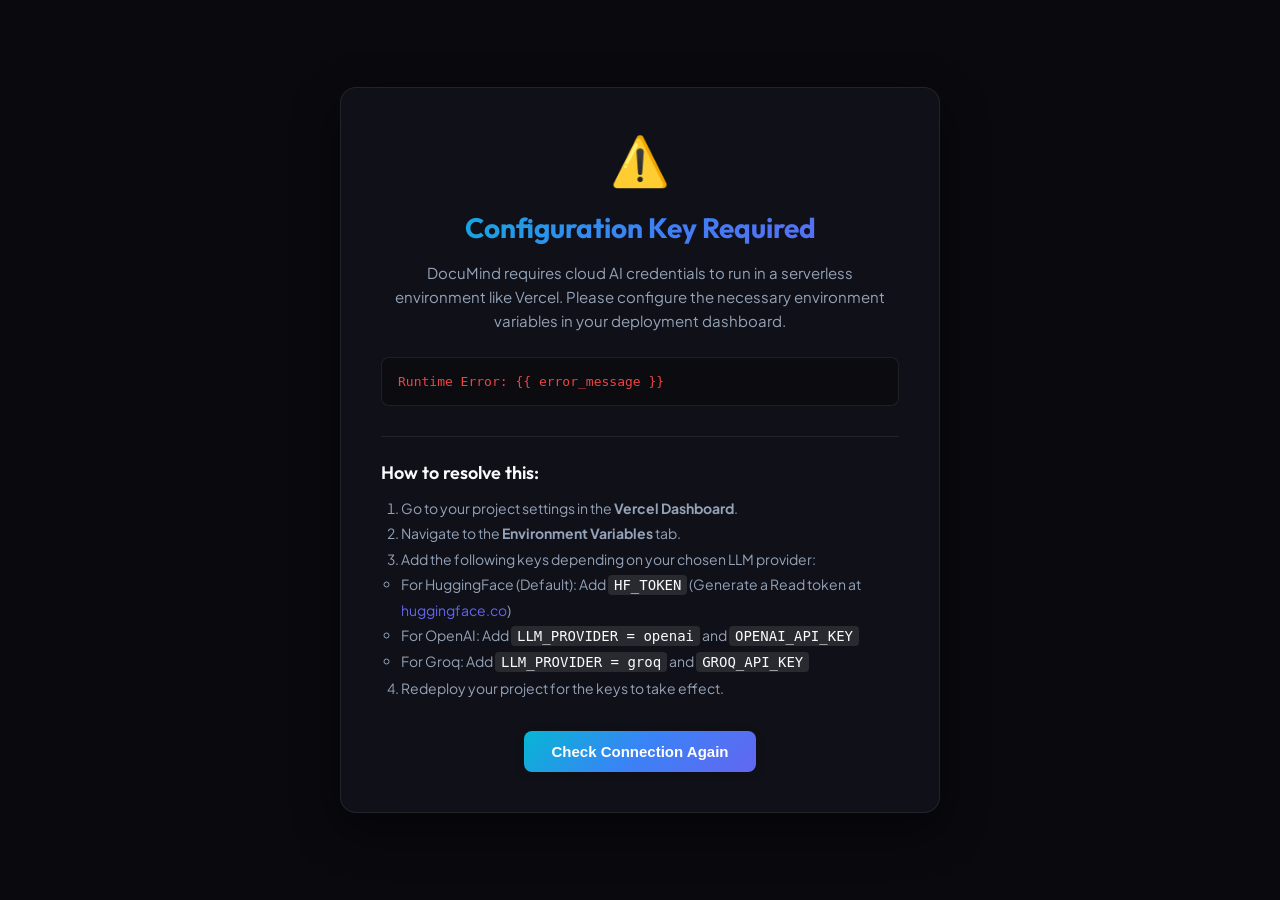
<file: templates/config_error.html>
<!DOCTYPE html>
<html lang="en">
<head>
    <meta charset="UTF-8">
    <meta name="viewport" content="width=device-width, initial-scale=1.0">
    <title>Configuration Required - DocuMind</title>
    <!-- Fonts -->
    <link rel="preconnect" href="https://fonts.googleapis.com">
    <link rel="preconnect" href="https://fonts.gstatic.com" crossorigin>
    <link href="https://fonts.googleapis.com/css2?family=Outfit:wght@400;500;600;700&family=Plus+Jakarta+Sans:wght@400;500;600;700&display=swap" rel="stylesheet">
    <!-- Main Style Sheet link -->
    <link rel="stylesheet" href="/static/style.css">
    <style>
        .error-layout {
            display: flex;
            align-items: center;
            justify-content: center;
            width: 100vw;
            height: 100vh;
            background-color: var(--bg-app);
            font-family: var(--font-primary);
            color: var(--text-primary);
            padding: 24px;
        }
        .error-card {
            max-width: 600px;
            width: 100%;
            background: var(--bg-card);
            backdrop-filter: blur(16px);
            border: 1px solid var(--border-color);
            border-radius: 16px;
            padding: 40px;
            box-shadow: var(--shadow-lg);
            text-align: center;
        }
        .error-icon {
            font-size: 48px;
            margin-bottom: 20px;
            color: var(--status-red);
            display: inline-block;
        }
        .error-title {
            font-family: var(--font-display);
            font-size: 28px;
            font-weight: 700;
            margin-bottom: 16px;
            background: var(--accent-gradient);
            -webkit-background-clip: text;
            -webkit-text-fill-color: transparent;
        }
        .error-desc {
            color: var(--text-secondary);
            font-size: 15px;
            line-height: 1.6;
            margin-bottom: 24px;
        }
        .error-details {
            background: rgba(0, 0, 0, 0.3);
            border: 1px solid var(--border-color);
            border-radius: 8px;
            padding: 16px;
            text-align: left;
            font-family: monospace;
            font-size: 13px;
            color: #ef4444;
            margin-bottom: 30px;
            word-break: break-all;
            max-height: 120px;
            overflow-y: auto;
        }
        .setup-guide {
            text-align: left;
            margin-bottom: 30px;
            border-top: 1px solid var(--border-color);
            padding-top: 24px;
        }
        .setup-guide h3 {
            font-family: var(--font-display);
            font-size: 18px;
            font-weight: 600;
            margin-bottom: 12px;
            color: var(--text-primary);
        }
        .setup-guide ol {
            padding-left: 20px;
            color: var(--text-secondary);
            font-size: 14px;
            line-height: 1.8;
        }
        .setup-guide code {
            background: rgba(255, 255, 255, 0.1);
            padding: 2px 6px;
            border-radius: 4px;
            font-family: monospace;
            color: var(--text-primary);
        }
        .btn-retry {
            display: inline-flex;
            align-items: center;
            justify-content: center;
            padding: 12px 28px;
            border-radius: 8px;
            background: var(--accent-gradient);
            color: #ffffff;
            font-weight: 600;
            font-size: 15px;
            border: none;
            cursor: pointer;
            text-decoration: none;
            transition: background var(--transition-fast), transform var(--transition-fast);
            box-shadow: var(--shadow-sm);
        }
        .btn-retry:hover {
            background: var(--accent-gradient-hover);
            transform: translateY(-2px);
        }
    </style>
</head>
<body>
    <div class="error-layout">
        <div class="error-card">
            <div class="error-icon">⚠️</div>
            <h1 class="error-title">Configuration Key Required</h1>
            <p class="error-desc">
                DocuMind requires cloud AI credentials to run in a serverless environment like Vercel. 
                Please configure the necessary environment variables in your deployment dashboard.
            </p>
            
            <div class="error-details">
                Runtime Error: {{ error_message }}
            </div>
            
            <div class="setup-guide">
                <h3>How to resolve this:</h3>
                <ol>
                    <li>Go to your project settings in the <strong>Vercel Dashboard</strong>.</li>
                    <li>Navigate to the <strong>Environment Variables</strong> tab.</li>
                    <li>Add the following keys depending on your chosen LLM provider:
                        <ul>
                            <li>For HuggingFace (Default): Add <code>HF_TOKEN</code> (Generate a Read token at <a href="https://huggingface.co/settings/tokens" target="_blank" style="color: var(--accent-color); text-decoration: none;">huggingface.co</a>)</li>
                            <li>For OpenAI: Add <code>LLM_PROVIDER = openai</code> and <code>OPENAI_API_KEY</code></li>
                            <li>For Groq: Add <code>LLM_PROVIDER = groq</code> and <code>GROQ_API_KEY</code></li>
                        </ul>
                    </li>
                    <li>Redeploy your project for the keys to take effect.</li>
                </ol>
            </div>
            
            <button onclick="window.location.reload();" class="btn-retry">Check Connection Again</button>
        </div>
    </div>
</body>
</html>
</file>
<file: static/style.css>
/* Custom Properties / Design System */
:root {
    --bg-app: #09090e;
    --bg-sidebar: #101016;
    --bg-card: rgba(22, 22, 33, 0.6);
    --bg-input: rgba(30, 30, 45, 0.6);
    --border-color: rgba(255, 255, 255, 0.08);
    --border-hover: rgba(99, 102, 241, 0.4);
    
    --text-primary: #f3f4f6;
    --text-secondary: #9ca3af;
    --text-muted: #6b7280;
    
    --accent-color: #6366f1;
    --accent-gradient: linear-gradient(135deg, #6366f1 0%, #a855f7 100%);
    --accent-gradient-hover: linear-gradient(135deg, #4f46e5 0%, #9333ea 100%);
    
    --msg-user: linear-gradient(135deg, #6366f1 0%, #4f46e5 100%);
    --msg-ai: rgba(30, 30, 46, 0.8);
    
    --status-green: #10b981;
    --status-red: #ef4444;
    --status-yellow: #f59e0b;
    
    --font-primary: 'Plus Jakarta Sans', sans-serif;
    --font-display: 'Outfit', sans-serif;
    
    --shadow-sm: 0 2px 8px rgba(0, 0, 0, 0.2);
    --shadow-md: 0 8px 24px rgba(0, 0, 0, 0.3);
    --shadow-lg: 0 16px 48px rgba(0, 0, 0, 0.4);
    
    --transition-fast: 0.2s cubic-bezier(0.4, 0, 0.2, 1);
    --transition-normal: 0.3s cubic-bezier(0.4, 0, 0.2, 1);
}

/* Light Theme Overrides */
body.light-theme {
    --bg-app: #f8fafc;
    --bg-sidebar: #f1f5f9;
    --bg-card: #ffffff;
    --bg-input: #ffffff;
    --border-color: rgba(15, 23, 42, 0.08);
    --border-hover: rgba(99, 102, 241, 0.6);
    
    --text-primary: #0f172a;
    --text-secondary: #475569;
    --text-muted: #94a3b8;
    
    --msg-ai: #ffffff;
}

/* Reset & Base Styles */
* {
    box-sizing: border-box;
    margin: 0;
    padding: 0;
}

body {
    font-family: var(--font-primary);
    background-color: var(--bg-app);
    color: var(--text-primary);
    height: 100vh;
    overflow: hidden;
    -webkit-font-smoothing: antialiased;
    transition: background-color var(--transition-normal), color var(--transition-normal);
}

/* App Layout */
.app-container {
    display: flex;
    width: 100vw;
    height: 100vh;
    overflow: hidden;
}

/* Sidebar Styling */
.sidebar {
    width: 300px;
    background-color: var(--bg-sidebar);
    border-right: 1px solid var(--border-color);
    display: flex;
    flex-direction: column;
    padding: 20px;
    flex-shrink: 0;
    z-index: 10;
    transition: background-color var(--transition-normal), border-color var(--transition-normal);
}

.sidebar-header-wrapper {
    display: flex;
    justify-content: space-between;
    align-items: center;
    margin-bottom: 24px;
}

.logo {
    display: flex;
    align-items: center;
    gap: 10px;
}

.logo-icon {
    color: var(--accent-color);
    filter: drop-shadow(0 0 8px rgba(99, 102, 241, 0.4));
}

.logo h1 {
    font-family: var(--font-display);
    font-size: 1.35rem;
    font-weight: 700;
    letter-spacing: -0.02em;
    background: var(--accent-gradient);
    -webkit-background-clip: text;
    -webkit-text-fill-color: transparent;
}

/* Theme Toggle Button */
.btn-theme-toggle {
    background: transparent;
    border: 1px solid var(--border-color);
    color: var(--text-secondary);
    border-radius: 8px;
    width: 36px;
    height: 36px;
    display: flex;
    align-items: center;
    justify-content: center;
    cursor: pointer;
    transition: var(--transition-fast);
}

.btn-theme-toggle:hover {
    color: var(--accent-color);
    border-color: var(--accent-color);
    background-color: rgba(99, 102, 241, 0.05);
}

/* Sidebar Sections */
.section {
    margin-bottom: 24px;
}

.section h3 {
    font-family: var(--font-display);
    font-size: 0.8rem;
    font-weight: 600;
    color: var(--text-secondary);
    text-transform: uppercase;
    letter-spacing: 0.05em;
    margin-bottom: 10px;
}

/* Upload Area */
.upload-drag-area {
    background: var(--bg-card);
    border: 2px dashed var(--border-color);
    border-radius: 12px;
    padding: 16px;
    text-align: center;
    cursor: pointer;
    transition: var(--transition-normal);
    display: flex;
    flex-direction: column;
    align-items: center;
    gap: 6px;
}


.upload-drag-area:hover, .upload-drag-area.dragover {
    border-color: var(--accent-color);
    background: rgba(99, 102, 241, 0.04);
    transform: translateY(-1px);
}

.upload-icon {
    color: var(--text-secondary);
    transition: var(--transition-fast);
}

.upload-drag-area:hover .upload-icon {
    color: var(--accent-color);
    transform: scale(1.05);
}

.upload-text {
    font-size: 0.8rem;
    color: var(--text-primary);
}

.upload-text .highlight {
    color: var(--accent-color);
    font-weight: 600;
}

/* Upload Progress */
.progress-container {
    margin-top: 10px;
    background: var(--bg-card);
    border: 1px solid var(--border-color);
    border-radius: 8px;
    padding: 10px;
}

.progress-bar {
    height: 4px;
    background: rgba(255, 255, 255, 0.05);
    border-radius: 2px;
    overflow: hidden;
    margin-bottom: 6px;
}

.progress-fill {
    height: 100%;
    width: 0%;
    background: var(--accent-gradient);
    border-radius: 2px;
    transition: width 0.3s ease;
}

.progress-status {
    display: flex;
    justify-content: space-between;
    font-size: 0.7rem;
    color: var(--text-secondary);
}

/* Document List & Items */
.section-header {
    display: flex;
    justify-content: space-between;
    align-items: center;
    margin-bottom: 10px;
}

.section-header h3 {
    margin-bottom: 0;
}

.btn-clear {
    background: transparent;
    border: 1px solid rgba(239, 68, 68, 0.2);
    color: var(--status-red);
    font-size: 0.7rem;
    padding: 3px 6px;
    border-radius: 6px;
    cursor: pointer;
    transition: var(--transition-fast);
}

.btn-clear:hover:not(:disabled) {
    background: rgba(239, 68, 68, 0.1);
    border-color: var(--status-red);
}

.btn-clear:disabled {
    opacity: 0.4;
    cursor: not-allowed;
    border-color: var(--border-color);
    color: var(--text-muted);
}

.document-list {
    max-height: 140px;
    overflow-y: auto;
    display: flex;
    flex-direction: column;
    gap: 6px;
    padding-right: 2px;
}

.document-item {
    display: flex;
    align-items: center;
    gap: 8px;
    padding: 8px 10px;
    background: var(--bg-card);
    border: 1px solid var(--border-color);
    border-radius: 8px;
    transition: var(--transition-fast);
    position: relative;
}

.document-item:hover {
    border-color: var(--border-hover);
}

.doc-icon {
    color: var(--accent-color);
    flex-shrink: 0;
}

.doc-name {
    font-size: 0.75rem;
    white-space: nowrap;
    overflow: hidden;
    text-overflow: ellipsis;
    color: var(--text-primary);
    flex-grow: 1;
    padding-right: 16px;
}
.doc-actions {
    display: flex;
    align-items: center;
    gap: 8px;
    margin-left: auto;
    flex-shrink: 0;
}

.btn-summarize-file, .btn-quiz-file, .btn-delete-file {
    background: transparent;
    border: none;
    color: var(--text-muted);
    cursor: pointer;
    opacity: 0;
    transition: var(--transition-fast);
    display: flex;
    align-items: center;
}

.document-item:hover .btn-summarize-file,
.document-item:hover .btn-quiz-file,
.document-item:hover .btn-delete-file {
    opacity: 1;
}

.btn-summarize-file:hover, .btn-quiz-file:hover {
    color: var(--accent-color);
}

.btn-delete-file:hover {
    color: var(--status-red);
}

/* Summarize & Quiz Loading Animation */
@keyframes spin {
    0% { transform: rotate(0deg); }
    100% { transform: rotate(360deg); }
}

.btn-summarize-file.loading svg,
.btn-quiz-file.loading svg {
    animation: spin 1s linear infinite;
    color: var(--accent-color);
}

.empty-docs {
    text-align: center;
    padding: 16px;
    background: rgba(255, 255, 255, 0.01);
    border: 1px dashed var(--border-color);
    border-radius: 8px;
    color: var(--text-muted);
    font-size: 0.75rem;
}

/* Chat History list */
.chats-section {
    flex-grow: 1;
    display: flex;
    flex-direction: column;
    min-height: 120px;
    overflow: hidden;
}

.chat-list {
    overflow-y: auto;
    display: flex;
    flex-direction: column;
    gap: 4px;
    flex-grow: 1;
    padding-right: 2px;
}

.btn-new-chat {
    background: transparent;
    border: 1px solid var(--border-color);
    color: var(--accent-color);
    font-size: 0.7rem;
    padding: 3px 6px;
    border-radius: 6px;
    cursor: pointer;
    transition: var(--transition-fast);
    font-weight: 500;
}

.btn-new-chat:hover {
    background: rgba(99, 102, 241, 0.05);
    border-color: var(--accent-color);
}

.chat-session-item {
    display: flex;
    align-items: center;
    gap: 8px;
    padding: 8px 10px;
    border-radius: 8px;
    cursor: pointer;
    font-size: 0.78rem;
    transition: var(--transition-fast);
    color: var(--text-secondary);
    border: 1px solid transparent;
    position: relative;
}

.chat-session-item:hover, .chat-session-item.active {
    background: var(--bg-card);
    color: var(--text-primary);
    border-color: var(--border-color);
}

.chat-session-item.active {
    border-color: var(--accent-color);
    background: rgba(99, 102, 241, 0.03);
}

.chat-icon {
    color: var(--text-muted);
    flex-shrink: 0;
}

.chat-session-item.active .chat-icon {
    color: var(--accent-color);
}

.chat-session-title {
    flex-grow: 1;
    white-space: nowrap;
    overflow: hidden;
    text-overflow: ellipsis;
    padding-right: 16px;
}

.btn-delete-chat {
    background: transparent;
    border: none;
    color: var(--text-muted);
    cursor: pointer;
    position: absolute;
    right: 8px;
    opacity: 0;
    transition: var(--transition-fast);
    display: flex;
    align-items: center;
}

.chat-session-item:hover .btn-delete-chat {
    opacity: 1;
}

.btn-delete-chat:hover {
    color: var(--status-red);
}

/* Sidebar Footer */
.sidebar-footer {
    border-top: 1px solid var(--border-color);
    padding-top: 14px;
    display: flex;
    flex-direction: column;
    gap: 8px;
}

.status-item {
    display: flex;
    align-items: center;
    font-size: 0.7rem;
    gap: 6px;
}

.status-dot {
    width: 6px;
    height: 6px;
    border-radius: 50%;
    display: inline-block;
}

.status-dot.green {
    background-color: var(--status-green);
    box-shadow: 0 0 6px var(--status-green);
}

.status-dot.red {
    background-color: var(--status-red);
    box-shadow: 0 0 6px var(--status-red);
}

.status-dot.yellow {
    background-color: var(--status-yellow);
    box-shadow: 0 0 6px var(--status-yellow);
}

.status-label {
    color: var(--text-secondary);
}

.status-value {
    color: var(--text-primary);
    font-weight: 500;
}

/* Chat Area Styling */
.chat-container {
    flex-grow: 1;
    display: flex;
    flex-direction: column;
    height: 100%;
    background-color: var(--bg-app);
    position: relative;
    transition: background-color var(--transition-normal);
}

/* Chat Header */
.chat-header {
    padding: 16px 24px;
    border-bottom: 1px solid var(--border-color);
    display: flex;
    justify-content: space-between;
    align-items: center;
    backdrop-filter: blur(10px);
    background-color: rgba(9, 9, 14, 0.02);
    z-index: 5;
}

body.light-theme .chat-header {
    background-color: rgba(248, 250, 252, 0.8);
}

.chat-header-info h2 {
    font-family: var(--font-display);
    font-size: 1.15rem;
    font-weight: 600;
}

.chat-status {
    font-size: 0.75rem;
    color: var(--text-secondary);
    margin-top: 1px;
}

.chat-header-actions {
    display: flex;
    align-items: center;
    gap: 12px;
}

.btn-action {
    background: var(--bg-card);
    border: 1px solid var(--border-color);
    color: var(--text-primary);
    font-size: 0.75rem;
    padding: 6px 12px;
    border-radius: 8px;
    cursor: pointer;
    transition: var(--transition-fast);
    font-family: var(--font-primary);
}

.btn-action:hover {
    border-color: var(--accent-color);
    color: var(--accent-color);
}

/* Export Dropdown */
.dropdown {
    position: relative;
}

.dropdown-menu {
    display: none;
    position: absolute;
    right: 0;
    top: 100%;
    margin-top: 6px;
    background: var(--bg-sidebar);
    border: 1px solid var(--border-color);
    border-radius: 8px;
    box-shadow: var(--shadow-md);
    z-index: 100;
    min-width: 150px;
    overflow: hidden;
}

.dropdown-menu.show {
    display: block;
}

.dropdown-item {
    background: transparent;
    border: none;
    color: var(--text-primary);
    padding: 8px 14px;
    text-align: left;
    width: 100%;
    cursor: pointer;
    font-size: 0.78rem;
    font-family: var(--font-primary);
    transition: var(--transition-fast);
}

.dropdown-item:hover {
    background: rgba(99, 102, 241, 0.08);
    color: var(--accent-color);
}

.tech-badges {
    display: flex;
    gap: 6px;
}

.badge {
    font-size: 0.65rem;
    font-weight: 600;
    color: var(--text-secondary);
    background: var(--bg-card);
    border: 1px solid var(--border-color);
    padding: 3px 8px;
    border-radius: 20px;
}

/* Chat Messages Area */
.chat-messages {
    flex-grow: 1;
    overflow-y: auto;
    padding: 24px;
    display: flex;
    flex-direction: column;
    gap: 20px;
}

/* Welcome Screen */
.welcome-screen {
    max-width: 540px;
    margin: auto;
    text-align: center;
    padding: 16px;
}

.welcome-icon {
    width: 64px;
    height: 64px;
    background: var(--bg-card);
    border: 1px solid var(--border-color);
    border-radius: 16px;
    display: flex;
    align-items: center;
    justify-content: center;
    margin: 0 auto 16px;
    color: var(--accent-color);
    filter: drop-shadow(0 4px 12px rgba(99, 102, 241, 0.15));
}

.welcome-screen h2 {
    font-family: var(--font-display);
    font-size: 1.5rem;
    font-weight: 700;
    margin-bottom: 6px;
}

.welcome-screen p {
    color: var(--text-secondary);
    font-size: 0.85rem;
    margin-bottom: 24px;
}

.steps-grid {
    display: grid;
    grid-template-columns: 1fr 1fr 1fr;
    gap: 12px;
}

.step-card {
    background: var(--bg-card);
    border: 1px solid var(--border-color);
    border-radius: 10px;
    padding: 16px 12px;
    position: relative;
    transition: var(--transition-normal);
}

.step-card:hover {
    border-color: var(--border-hover);
    transform: translateY(-2px);
    box-shadow: var(--shadow-md);
}

.step-num {
    width: 24px;
    height: 24px;
    background: var(--accent-gradient);
    border-radius: 50%;
    display: flex;
    align-items: center;
    justify-content: center;
    font-weight: 700;
    font-size: 0.75rem;
    margin: 0 auto 10px;
    color: #ffffff;
}

.step-card h4 {
    font-size: 0.82rem;
    font-weight: 600;
    margin-bottom: 4px;
}

.step-card p {
    font-size: 0.7rem;
    color: var(--text-secondary);
    margin-bottom: 0;
    line-height: 1.4;
}

/* Chat Messages */
.message {
    display: flex;
    max-width: 80%;
    animation: fadeInUp 0.3s ease forwards;
}

@keyframes fadeInUp {
    from {
        opacity: 0;
        transform: translateY(6px);
    }
    to {
        opacity: 1;
        transform: translateY(0);
    }
}

.user-message {
    align-self: flex-end;
}

.ai-message {
    align-self: flex-start;
}

.message-content {
    padding: 12px 16px;
    border-radius: 16px;
    font-size: 0.88rem;
    line-height: 1.5;
    box-shadow: var(--shadow-sm);
}

.user-message .message-content {
    background: var(--msg-user);
    color: #ffffff;
    border-bottom-right-radius: 4px;
}

.ai-message .message-content {
    background: var(--msg-ai);
    color: var(--text-primary);
    border-bottom-left-radius: 4px;
    border: 1px solid var(--border-color);
}

.error-text {
    color: var(--status-red);
    font-weight: 500;
}

/* System Message */
.system-message {
    align-self: center;
    max-width: 90%;
}

.system-message .message-content {
    background: rgba(99, 102, 241, 0.06);
    border: 1px solid rgba(99, 102, 241, 0.12);
    color: var(--accent-color);
    font-size: 0.75rem;
    padding: 5px 12px;
    border-radius: 20px;
    text-align: center;
    box-shadow: none;
}

/* Step-by-Step Loading Indicator */
.message-status-steps {
    display: flex;
    flex-direction: column;
    gap: 6px;
    font-size: 0.8rem;
    color: var(--text-secondary);
    padding: 4px 0;
}

.message-status-steps span {
    display: flex;
    align-items: center;
    gap: 8px;
    animation: pulseMuted 1.5s infinite ease-in-out;
}

@keyframes pulseMuted {
    0%, 100% { opacity: 0.6; }
    50% { opacity: 1; }
}

/* Message Sources */
.message-sources {
    margin-top: 10px;
    border-top: 1px solid var(--border-color);
    padding-top: 8px;
}

.sources-toggle {
    display: flex;
    align-items: center;
    gap: 6px;
    font-size: 0.72rem;
    color: var(--accent-color);
    cursor: pointer;
    user-select: none;
    font-weight: 500;
}

.sources-toggle svg {
    transition: transform var(--transition-fast);
}

.sources-toggle.active svg {
    transform: rotate(180deg);
}

.sources-list {
    margin-top: 8px;
    display: grid;
    grid-template-columns: 1fr 1fr;
    gap: 8px;
}

@media (max-width: 1100px) {
    .sources-list {
        grid-template-columns: 1fr;
    }
}

.source-item {
    background: rgba(255, 255, 255, 0.02);
    border: 1px solid var(--border-color);
    border-radius: 8px;
    padding: 8px 10px;
    cursor: pointer;
    transition: var(--transition-fast);
    display: flex;
    flex-direction: column;
    gap: 4px;
}

body.light-theme .source-item {
    background: rgba(15, 23, 42, 0.02);
}

.source-item:hover {
    border-color: var(--accent-color);
    background: rgba(99, 102, 241, 0.04);
}

.source-meta {
    font-size: 0.72rem;
    color: var(--text-primary);
}

.source-meta strong {
    color: var(--accent-color);
}

.source-snippet {
    font-size: 0.68rem;
    color: var(--text-secondary);
    font-style: italic;
    line-height: 1.3;
    overflow: hidden;
    text-overflow: ellipsis;
    display: -webkit-box;
    -webkit-line-clamp: 2;
    -webkit-box-orient: vertical;
}

.source-footer {
    display: flex;
    justify-content: space-between;
    margin-top: 4px;
}

.source-badge {
    font-size: 0.6rem;
    background: rgba(255, 255, 255, 0.05);
    border: 1px solid var(--border-color);
    padding: 2px 6px;
    border-radius: 4px;
    color: var(--text-secondary);
}

body.light-theme .source-badge {
    background: rgba(15, 23, 42, 0.04);
}

.source-badge.confidence {
    color: var(--status-green);
    border-color: rgba(16, 185, 129, 0.2);
    background: rgba(16, 185, 129, 0.05);
}

/* Chat Input Bar */
.chat-input-container {
    padding: 16px 24px 24px;
    background: linear-gradient(180deg, transparent 0%, var(--bg-app) 100%);
}

.chat-form {
    display: flex;
    gap: 8px;
    background: var(--bg-input);
    border: 1px solid var(--border-color);
    border-radius: 14px;
    padding: 6px 10px;
    transition: var(--transition-normal);
    max-width: 800px;
    margin: 0 auto;
    box-shadow: var(--shadow-md);
    align-items: center;
}

.chat-form:focus-within {
    border-color: var(--accent-color);
    box-shadow: 0 0 16px rgba(99, 102, 241, 0.12);
}

.chat-form input {
    flex-grow: 1;
    background: transparent;
    border: none;
    outline: none;
    color: var(--text-primary);
    font-family: var(--font-primary);
    font-size: 0.88rem;
    padding: 8px;
}

.chat-form input::placeholder {
    color: var(--text-muted);
}

.chat-form input:disabled {
    cursor: not-allowed;
    opacity: 0.5;
}

.btn-send {
    background: var(--accent-gradient);
    color: #ffffff;
    border: none;
    border-radius: 10px;
    width: 36px;
    height: 36px;
    display: flex;
    align-items: center;
    justify-content: center;
    cursor: pointer;
    transition: var(--transition-fast);
    flex-shrink: 0;
}

.btn-send:hover:not(:disabled) {
    background: var(--accent-gradient-hover);
    transform: scale(1.03);
}

.btn-send:disabled {
    opacity: 0.4;
    cursor: not-allowed;
    background: var(--text-muted);
}

/* Voice Input Button */
.btn-voice {
    background: transparent;
    border: none;
    color: var(--text-secondary);
    cursor: pointer;
    width: 36px;
    height: 36px;
    display: flex;
    align-items: center;
    justify-content: center;
    transition: var(--transition-fast);
    border-radius: 10px;
}

.btn-voice:hover {
    color: var(--accent-color);
    background-color: rgba(99, 102, 241, 0.06);
}

.btn-voice.recording {
    background-color: var(--status-red);
    color: #ffffff !important;
    animation: recordPulse 1.5s infinite;
}

@keyframes recordPulse {
    0% {
        box-shadow: 0 0 0 0 rgba(239, 68, 68, 0.6);
    }
    70% {
        box-shadow: 0 0 0 8px rgba(239, 68, 68, 0);
    }
    100% {
        box-shadow: 0 0 0 0 rgba(239, 68, 68, 0);
    }
}

/* Right Side PDF Viewer Panel */
.pdf-viewer-panel {
    width: 480px;
    height: 100%;
    border-left: 1px solid var(--border-color);
    background-color: var(--bg-sidebar);
    display: flex;
    flex-direction: column;
    z-index: 10;
    flex-shrink: 0;
    animation: slideIn 0.25s cubic-bezier(0.4, 0, 0.2, 1) forwards;
    transition: background-color var(--transition-normal), border-color var(--transition-normal);
}

@keyframes slideIn {
    from { transform: translateX(100%); }
    to { transform: translateX(0); }
}

.pdf-viewer-header {
    padding: 16px 20px;
    border-bottom: 1px solid var(--border-color);
    display: flex;
    justify-content: space-between;
    align-items: center;
}

.pdf-viewer-header h3 {
    font-family: var(--font-display);
    font-size: 1.05rem;
    font-weight: 600;
}

.btn-close-pdf {
    background: transparent;
    border: none;
    color: var(--text-secondary);
    cursor: pointer;
    display: flex;
    align-items: center;
    transition: var(--transition-fast);
}

.btn-close-pdf:hover {
    color: var(--status-red);
}

.pdf-viewer-snippet {
    padding: 12px 20px;
    background-color: rgba(99, 102, 241, 0.04);
    border-bottom: 1px solid var(--border-color);
}

.pdf-viewer-snippet h4 {
    font-size: 0.75rem;
    text-transform: uppercase;
    color: var(--accent-color);
    letter-spacing: 0.05em;
    margin-bottom: 4px;
}

.pdf-viewer-snippet p {
    font-size: 0.75rem;
    color: var(--text-primary);
    font-style: italic;
    line-height: 1.4;
    margin-bottom: 6px;
}

.snippet-meta {
    display: flex;
    gap: 6px;
}

.pdf-viewer-body {
    flex-grow: 1;
    background: #525659; /* Default PDF Viewer background color */
}

.pdf-viewer-body iframe {
    border: none;
}

/* Markdown Styling inside Message Content */
.message-content p {
    margin-bottom: 10px;
}
.message-content p:last-child {
    margin-bottom: 0;
}

.message-content h1, 
.message-content h2, 
.message-content h3, 
.message-content h4 {
    margin-top: 14px;
    margin-bottom: 6px;
    font-weight: 600;
    color: var(--text-primary);
}

.message-content h1 { font-size: 1.15rem; }
.message-content h2 { font-size: 1.05rem; }
.message-content h3 { font-size: 0.95rem; }
.message-content h4 { font-size: 0.88rem; }

.message-content ul, 
.message-content ol {
    margin-top: 6px;
    margin-bottom: 10px;
    padding-left: 18px;
}

.message-content li {
    margin-bottom: 3px;
}

.message-content code {
    font-family: 'Courier New', Courier, monospace;
    background-color: rgba(255, 255, 255, 0.08);
    padding: 1px 5px;
    border-radius: 4px;
    font-size: 0.8em;
    color: #a855f7;
}

body.light-theme .message-content code {
    background-color: rgba(15, 23, 42, 0.05);
}

.message-content pre {
    background-color: rgba(0, 0, 0, 0.25);
    border: 1px solid var(--border-color);
    border-radius: 8px;
    padding: 10px;
    margin-top: 6px;
    margin-bottom: 10px;
    overflow-x: auto;
}

body.light-theme .message-content pre {
    background-color: rgba(15, 23, 42, 0.03);
}

.message-content pre code {
    background-color: transparent;
    padding: 0;
    border-radius: 0;
    color: var(--text-primary);
    font-size: 0.8rem;
}

.message-content blockquote {
    border-left: 3px solid var(--accent-color);
    padding-left: 10px;
    margin-left: 0;
    margin-top: 6px;
    margin-bottom: 10px;
    color: var(--text-secondary);
    font-style: italic;
}

.message-content table {
    width: 100%;
    border-collapse: collapse;
    margin-top: 6px;
    margin-bottom: 10px;
    font-size: 0.8rem;
}

.message-content th, 
.message-content td {
    border: 1px solid var(--border-color);
    padding: 6px 10px;
    text-align: left;
}

.message-content th {
    background-color: rgba(255, 255, 255, 0.03);
    font-weight: 600;
}

body.light-theme .message-content th {
    background-color: rgba(15, 23, 42, 0.02);
}

.message-content tr:nth-child(even) {
    background-color: rgba(255, 255, 255, 0.01);
}

/* Print Stylesheet for PDF Export */
@media print {
    body {
        background-color: #ffffff !important;
        color: #000000 !important;
    }
    .sidebar, .chat-header, .chat-input-container, .pdf-viewer-panel, .tech-badges, .btn-action {
        display: none !important;
    }
    .app-container {
        height: auto !important;
        overflow: visible !important;
    }
    .chat-container {
        width: 100% !important;
        height: auto !important;
        overflow: visible !important;
        background-color: #ffffff !important;
    }
    .chat-messages {
        padding: 0 !important;
        overflow: visible !important;
    }
    .message {
        max-width: 100% !important;
        margin-bottom: 20px !important;
        page-break-inside: avoid !important;
    }
    .message-content {
        box-shadow: none !important;
        border: 1px solid #cccccc !important;
        background: #ffffff !important;
        color: #000000 !important;
        border-radius: 8px !important;
        width: 100% !important;
    }
    .user-message .message-content {
        background: #f1f5f9 !important;
    }
}

/* Scrollbar styling */
::-webkit-scrollbar {
    width: 5px;
    height: 5px;
}

::-webkit-scrollbar-track {
    background: transparent;
}

::-webkit-scrollbar-thumb {
    background: rgba(255, 255, 255, 0.08);
    border-radius: 3px;
}

body.light-theme ::-webkit-scrollbar-thumb {
    background: rgba(15, 23, 42, 0.08);
}

::-webkit-scrollbar-thumb:hover {
    background: rgba(255, 255, 255, 0.15);
}

/* Responsive adjustments */
@media (max-width: 900px) {
    .app-container {
        flex-direction: column;
    }
    .sidebar {
        width: 100%;
        height: auto;
        border-right: none;
        border-bottom: 1px solid var(--border-color);
    }
    .pdf-viewer-panel {
        width: 100%;
        height: 400px;
        border-left: none;
        border-top: 1px solid var(--border-color);
    }
    .steps-grid {
        grid-template-columns: 1fr;
    }
    .message {
        max-width: 90%;
    }
}

/* Summary Card Styling */
.summary-message {
    max-width: 90% !important;
    align-self: flex-start;
}

.summary-card {
    background: var(--bg-card) !important;
    border: 1px solid var(--border-color) !important;
    border-left: 4px solid var(--accent-color) !important;
    border-radius: 12px !important;
    padding: 20px !important;
    width: 100%;
}

body.light-theme .summary-card {
    background: #ffffff !important;
    box-shadow: var(--shadow-md) !important;
}

.summary-card-header {
    display: flex;
    align-items: center;
    gap: 10px;
    border-bottom: 1px solid var(--border-color);
    padding-bottom: 12px;
    margin-bottom: 16px;
}

.summary-card-icon {
    color: var(--accent-color);
}

.summary-card-header h3 {
    font-family: var(--font-display);
    font-size: 1.1rem;
    font-weight: 700;
    color: var(--text-primary);
}

.summary-card-body h3 {
    font-family: var(--font-display);
    font-size: 0.95rem;
    font-weight: 600;
    color: var(--accent-color);
    margin-top: 16px;
    margin-bottom: 8px;
    border-bottom: 1px solid rgba(255, 255, 255, 0.04);
    padding-bottom: 4px;
}

body.light-theme .summary-card-body h3 {
    border-bottom-color: rgba(15, 23, 42, 0.04);
}

.summary-card-body h3:first-of-type {
    margin-top: 0;
}

.summary-card-body p, .summary-card-body ul {
    font-size: 0.88rem;
    line-height: 1.6;
    color: var(--text-primary);
}

.summary-card-body li {
    margin-bottom: 6px;
}

/* Quiz Card & Accordion Styling */
.quiz-message {
    max-width: 90% !important;
    align-self: flex-start;
}

.quiz-card {
    width: 100%;
}

.quiz-card-header {
    display: flex;
    align-items: center;
    gap: 10px;
    border-bottom: 1px solid var(--border-color);
    padding-bottom: 12px;
    margin-bottom: 16px;
}

.quiz-card-icon {
    color: var(--accent-color);
}

.quiz-card-header h3 {
    font-family: var(--font-display);
    font-size: 1.1rem;
    font-weight: 700;
    color: var(--text-primary);
}

.quiz-accordion {
    display: flex;
    flex-direction: column;
    gap: 10px;
}

.quiz-accordion-item {
    border: 1px solid var(--border-color);
    border-radius: 8px;
    overflow: hidden;
    background: rgba(255, 255, 255, 0.02);
    transition: var(--transition-fast);
}

body.light-theme .quiz-accordion-item {
    background: rgba(15, 23, 42, 0.01);
}

.quiz-accordion-item:hover {
    border-color: var(--border-hover);
}

.quiz-accordion-header {
    padding: 12px 16px;
    display: flex;
    align-items: center;
    cursor: pointer;
    user-select: none;
    gap: 12px;
    transition: background-color var(--transition-fast);
}

.quiz-accordion-header:hover, .quiz-accordion-header.active {
    background: rgba(99, 102, 241, 0.05);
}

.quiz-q-num {
    font-weight: 700;
    color: var(--accent-color);
    font-size: 0.85rem;
}

.quiz-q-text {
    flex-grow: 1;
    font-size: 0.88rem;
    font-weight: 500;
    color: var(--text-primary);
}

.quiz-arrow {
    color: var(--text-secondary);
    transition: transform var(--transition-fast);
    flex-shrink: 0;
}

.quiz-accordion-header.active .quiz-arrow {
    transform: rotate(180deg);
}

.quiz-badge {
    font-size: 0.65rem;
    font-weight: 600;
    padding: 2px 8px;
    border-radius: 4px;
    text-transform: uppercase;
    letter-spacing: 0.02em;
    flex-shrink: 0;
}

.quiz-badge.easy {
    background: rgba(16, 185, 129, 0.1);
    color: var(--status-green);
    border: 1px solid rgba(16, 185, 129, 0.2);
}

.quiz-badge.medium {
    background: rgba(245, 158, 11, 0.1);
    color: var(--status-yellow);
    border: 1px solid rgba(245, 158, 11, 0.2);
}

.quiz-badge.hard {
    background: rgba(239, 68, 68, 0.1);
    color: var(--status-red);
    border: 1px solid rgba(239, 68, 68, 0.2);
}

.quiz-accordion-body {
    padding: 16px;
    border-top: 1px solid var(--border-color);
    background: rgba(0, 0, 0, 0.1);
}

body.light-theme .quiz-accordion-body {
    background: rgba(15, 23, 42, 0.01);
}

.quiz-options {
    list-style-type: none;
    display: flex;
    flex-direction: column;
    gap: 8px;
    margin-bottom: 16px;
}

.quiz-option-item {
    font-size: 0.84rem;
    color: var(--text-secondary);
    padding: 8px 12px;
    border-radius: 6px;
    background: rgba(255, 255, 255, 0.02);
    border: 1px solid var(--border-color);
}

body.light-theme .quiz-option-item {
    background: #ffffff;
}

.quiz-answer-section {
    display: flex;
    align-items: center;
    gap: 8px;
    font-size: 0.85rem;
    border-top: 1px dashed var(--border-color);
    padding-top: 12px;
}

.quiz-answer-label {
    font-weight: 600;
    color: var(--text-secondary);
}

.quiz-answer-value {
    font-weight: 700;
    color: var(--status-green);
    background: rgba(16, 185, 129, 0.08);
    padding: 4px 10px;
    border-radius: 6px;
}

.quiz-card-footer {
    margin-top: 20px;
    display: flex;
    justify-content: flex-end;
}

.btn-download-quiz {
    background: var(--accent-gradient);
    color: #ffffff !important;
    border: none;
    font-weight: 600;
}

.btn-download-quiz:hover {
    background: var(--accent-gradient-hover);
    transform: scale(1.02);
}

/* ELI10 Styles */
.eli10-section {
    margin-top: 14px;
    padding-top: 14px;
    border-top: 1px dashed var(--border-color);
    animation: fadeIn 0.3s ease-in-out;
}

.eli10-header {
    display: flex;
    align-items: center;
    gap: 8px;
    color: var(--status-yellow);
    font-weight: 600;
    font-size: 0.85rem;
    margin-bottom: 8px;
    font-family: var(--font-display);
}

.eli10-icon {
    color: var(--status-yellow);
}

.eli10-body {
    font-size: 0.88rem;
    line-height: 1.6;
    color: var(--text-primary);
    background: rgba(245, 158, 11, 0.03);
    border-left: 3px solid var(--status-yellow);
    padding: 10px 14px;
    border-radius: 4px;
}

body.light-theme .eli10-body {
    background: rgba(245, 158, 11, 0.02);
}

.message-actions {
    margin-top: 12px;
    display: flex;
    gap: 8px;
}

.btn-eli10 {
    background: transparent;
    border: 1px solid var(--border-color);
    color: var(--text-secondary);
    padding: 5px 12px;
    border-radius: 6px;
    cursor: pointer;
    font-size: 0.75rem;
    display: flex;
    align-items: center;
    gap: 6px;
    transition: var(--transition-fast);
}

.btn-eli10:hover:not(:disabled) {
    background: rgba(245, 158, 11, 0.08);
    border-color: var(--status-yellow);
    color: var(--status-yellow);
}

.btn-eli10:disabled {
    opacity: 0.6;
    cursor: not-allowed;
}

/* Floating selection button */
.floating-eli10-btn {
    position: absolute;
    z-index: 1000;
    display: none; /* Controlled by JS */
    align-items: center;
    gap: 6px;
    background: var(--accent-gradient);
    color: #ffffff;
    border: none;
    padding: 8px 14px;
    border-radius: 20px;
    font-size: 0.78rem;
    font-weight: 600;
    cursor: pointer;
    box-shadow: 0 10px 25px -5px rgba(0, 0, 0, 0.3), 0 8px 10px -6px rgba(0, 0, 0, 0.3);
    animation: scaleIn 0.15s cubic-bezier(0.34, 1.56, 0.64, 1);
    font-family: var(--font-sans);
}

.floating-eli10-btn:hover {
    background: var(--accent-gradient-hover);
    transform: translateY(-2px);
}

@keyframes scaleIn {
    0% { transform: scale(0.8); opacity: 0; }
    100% { transform: scale(1); opacity: 1; }
}

/* Translation Styles */
.translation-section {
    margin-top: 14px;
    padding-top: 14px;
    border-top: 1px dashed var(--border-color);
    animation: fadeIn 0.3s ease-in-out;
}

.translation-header {
    display: flex;
    align-items: center;
    gap: 8px;
    color: var(--accent-color);
    font-weight: 600;
    font-size: 0.85rem;
    margin-bottom: 8px;
    font-family: var(--font-display);
}

.translation-icon {
    color: var(--accent-color);
}

.translation-body {
    font-size: 0.88rem;
    line-height: 1.6;
    color: var(--text-primary);
    background: rgba(99, 102, 241, 0.03);
    border-left: 3px solid var(--accent-color);
    padding: 10px 14px;
    border-radius: 4px;
}

body.light-theme .translation-body {
    background: rgba(99, 102, 241, 0.02);
}

.translation-controls {
    display: flex;
    align-items: center;
    gap: 6px;
    margin-left: auto;
}

.select-lang {
    background: var(--bg-input);
    border: 1px solid var(--border-color);
    color: var(--text-primary);
    padding: 4px 8px;
    border-radius: 6px;
    font-size: 0.75rem;
    cursor: pointer;
    transition: var(--transition-fast);
    outline: none;
}

.select-lang:hover {
    border-color: var(--border-hover);
}

.btn-translate {
    background: transparent;
    border: 1px solid var(--border-color);
    color: var(--text-secondary);
    padding: 4px 10px;
    border-radius: 6px;
    cursor: pointer;
    font-size: 0.75rem;
    font-weight: 500;
    transition: var(--transition-fast);
}

.btn-translate:hover:not(:disabled) {
    background: rgba(99, 102, 241, 0.08);
    border-color: var(--accent-color);
    color: var(--accent-color);
}

.btn-translate:disabled {
    opacity: 0.6;
    cursor: not-allowed;
}

/* Page Search Input Styling */
#page-input {
    width: 55px;
    background: var(--bg-input);
    border: 1px solid var(--border-color);
    color: var(--text-primary);
    padding: 10px 6px;
    border-radius: 8px;
    font-size: 0.85rem;
    outline: none;
    transition: var(--transition-fast);
    flex-shrink: 0;
    text-align: center;
}

#page-input:focus {
    border-color: var(--accent-color);
    box-shadow: 0 0 0 2px rgba(99, 102, 241, 0.15);
}

/* Hide spin buttons Chrome/Safari/Edge/Opera */
#page-input::-webkit-outer-spin-button,
#page-input::-webkit-inner-spin-button {
    -webkit-appearance: none;
    margin: 0;
}

/* Hide spin buttons Firefox */
#page-input {
    -moz-appearance: textfield;
}

/* Page Search Card Styling */
.page-search-card {
    width: 100%;
}

.page-search-card-header {
    display: flex;
    align-items: center;
    gap: 10px;
    border-bottom: 1px solid var(--border-color);
    padding-bottom: 12px;
    margin-bottom: 16px;
}

.page-search-card-icon {
    color: var(--accent-color);
}

.page-search-card-header h3 {
    font-family: var(--font-display);
    font-size: 1.1rem;
    font-weight: 700;
    color: var(--text-primary);
}

.page-search-q-section {
    background: rgba(99, 102, 241, 0.05);
    border-left: 3px solid var(--accent-color);
    padding: 12px 16px;
    border-radius: 6px;
    margin-bottom: 16px;
}

.page-search-q-title {
    font-weight: 700;
    font-size: 0.9rem;
    color: var(--text-primary);
    margin-bottom: 6px;
}

.page-search-q-answer {
    font-size: 0.88rem;
    line-height: 1.6;
    color: var(--text-secondary);
}

.page-search-section {
    margin-bottom: 16px;
}

.page-search-section:last-of-type {
    margin-bottom: 0;
}

.page-search-section-title {
    font-size: 0.85rem;
    font-weight: 700;
    text-transform: uppercase;
    letter-spacing: 0.05em;
    color: var(--text-muted);
    margin-bottom: 8px;
}

.page-search-summary-body {
    font-size: 0.88rem;
    line-height: 1.6;
    color: var(--text-primary);
}

.page-search-text-container {
    background: rgba(0, 0, 0, 0.15);
    border: 1px solid var(--border-color);
    border-radius: 6px;
    padding: 12px;
    max-height: 200px;
    overflow-y: auto;
}

body.light-theme .page-search-text-container {
    background: rgba(15, 23, 42, 0.02);
}

.page-search-raw-text {
    font-family: var(--font-mono);
    font-size: 0.78rem;
    line-height: 1.5;
    color: var(--text-secondary);
    white-space: pre-wrap;
    margin: 0;
}

/* Modal Styling */
.modal {
    position: fixed;
    top: 0;
    left: 0;
    width: 100%;
    height: 100%;
    background: rgba(15, 23, 42, 0.6);
    backdrop-filter: blur(4px);
    display: none; /* Controlled by JS */
    align-items: center;
    justify-content: center;
    z-index: 1100;
    animation: fadeIn 0.2s ease-in-out;
}

.modal-content {
    background: var(--bg-card);
    border: 1px solid var(--border-color);
    border-radius: 12px;
    width: 90%;
    max-width: 500px;
    box-shadow: var(--shadow-lg);
    animation: scaleIn 0.2s cubic-bezier(0.34, 1.56, 0.64, 1);
    overflow: hidden;
}

.modal-header {
    display: flex;
    align-items: center;
    justify-content: space-between;
    padding: 16px 20px;
    border-bottom: 1px solid var(--border-color);
}

.modal-header h3 {
    margin: 0;
    font-family: var(--font-display);
    font-size: 1.1rem;
    font-weight: 700;
    color: var(--text-primary);
}

.btn-close-modal {
    background: transparent;
    border: none;
    color: var(--text-muted);
    font-size: 1.5rem;
    cursor: pointer;
    line-height: 1;
    transition: var(--transition-fast);
}

.btn-close-modal:hover {
    color: var(--text-primary);
}

.modal-body {
    padding: 20px;
}

.compare-select-group {
    display: flex;
    flex-direction: column;
    gap: 16px;
    margin-bottom: 24px;
}

.select-wrapper {
    display: flex;
    flex-direction: column;
    gap: 6px;
}

.select-wrapper label {
    font-size: 0.8rem;
    font-weight: 600;
    color: var(--text-muted);
}

.compare-select {
    background: var(--bg-input);
    border: 1px solid var(--border-color);
    color: var(--text-primary);
    padding: 10px 12px;
    border-radius: 8px;
    font-size: 0.88rem;
    outline: none;
    cursor: pointer;
    transition: var(--transition-fast);
    width: 100%;
}

.compare-select:focus {
    border-color: var(--accent-color);
}

.modal-footer {
    display: flex;
    justify-content: flex-end;
}

.btn-run-compare {
    background: var(--accent-gradient);
    color: #ffffff !important;
    border: none;
    padding: 10px 20px;
    font-weight: 600;
    width: 100%;
}

.btn-run-compare:hover {
    background: var(--accent-gradient-hover);
    transform: scale(1.01);
}

/* Comparison Table Styling */
.comparison-table-wrapper {
    overflow-x: auto;
    margin-bottom: 20px;
    border: 1px solid var(--border-color);
    border-radius: 8px;
}

.comparison-table {
    width: 100%;
    border-collapse: collapse;
    font-size: 0.85rem;
    text-align: left;
}

.comparison-table th, .comparison-table td {
    padding: 12px 16px;
    border-bottom: 1px solid var(--border-color);
    vertical-align: top;
}

.comparison-table th {
    background: rgba(255, 255, 255, 0.02);
    font-weight: 700;
    color: var(--text-primary);
}

body.light-theme .comparison-table th {
    background: rgba(15, 23, 42, 0.02);
}

.comparison-table tr:last-of-type td {
    border-bottom: none;
}

.cat-col {
    font-weight: 700;
    color: var(--accent-color);
    width: 120px;
}

.analysis-cell {
    background: rgba(99, 102, 241, 0.02);
    font-style: italic;
}

.comparison-details {
    display: flex;
    flex-direction: column;
    gap: 16px;
}

.comp-detail-section h4 {
    font-size: 0.9rem;
    font-weight: 700;
    color: var(--text-primary);
    margin-bottom: 6px;
    border-bottom: 1px dashed var(--border-color);
    padding-bottom: 4px;
}

.comp-detail-section p {
    font-size: 0.88rem;
    line-height: 1.6;
    color: var(--text-secondary);
}

.comp-detail-section.conclusion {
    background: rgba(99, 102, 241, 0.03);
    border-left: 3px solid var(--accent-color);
    padding: 12px 16px;
    border-radius: 4px;
}

/* Header button layout */
.file-actions-header {
    display: flex;
    gap: 8px;
}

.btn-compare-docs {
    background: transparent;
    border: 1px solid var(--border-color);
    color: var(--text-primary);
    font-size: 0.7rem;
    padding: 3px 8px;
    border-radius: 6px;
    cursor: pointer;
    transition: var(--transition-fast);
}

.btn-compare-docs:hover:not(:disabled) {
    border-color: var(--accent-color);
    color: var(--accent-color);
    background: rgba(99, 102, 241, 0.05);
}

.btn-compare-docs:disabled {
    opacity: 0.4;
    cursor: not-allowed;
}

/* Notes Generator Styling */
.notes-card {
    width: 100%;
}

.notes-card-header {
    display: flex;
    align-items: center;
    gap: 10px;
    border-bottom: 1px solid var(--border-color);
    padding-bottom: 12px;
    margin-bottom: 16px;
}

.notes-card-icon {
    color: var(--status-green);
}

.notes-card-header h3 {
    font-family: var(--font-display);
    font-size: 1.1rem;
    font-weight: 700;
    color: var(--text-primary);
    margin: 0;
}

.notes-accordion {
    display: flex;
    flex-direction: column;
    gap: 12px;
    margin-bottom: 20px;
}

.notes-accordion-item {
    border: 1px solid var(--border-color);
    border-radius: 8px;
    overflow: hidden;
    background: rgba(255, 255, 255, 0.01);
    transition: var(--transition-fast);
}

body.light-theme .notes-accordion-item {
    background: rgba(15, 23, 42, 0.01);
}

.notes-accordion-header {
    display: flex;
    align-items: center;
    padding: 14px 18px;
    cursor: pointer;
    user-select: none;
    transition: var(--transition-fast);
}

.notes-accordion-header:hover {
    background: rgba(16, 185, 129, 0.04);
}

.notes-num {
    background: rgba(16, 185, 129, 0.1);
    color: var(--status-green);
    width: 24px;
    height: 24px;
    border-radius: 50%;
    display: flex;
    align-items: center;
    justify-content: center;
    font-size: 0.75rem;
    font-weight: 700;
    margin-right: 12px;
}

.notes-title {
    font-weight: 600;
    font-size: 0.92rem;
    color: var(--text-primary);
    flex-grow: 1;
}

.notes-arrow {
    color: var(--text-muted);
    transition: transform 0.25s ease;
}

.notes-accordion-header.active .notes-arrow {
    transform: rotate(180deg);
    color: var(--status-green);
}

.notes-accordion-body {
    padding: 16px 20px;
    border-top: 1px solid var(--border-color);
    background: rgba(0, 0, 0, 0.05);
    font-size: 0.88rem;
    line-height: 1.6;
    color: var(--text-secondary);
    animation: slideDown 0.25s ease-out;
}

body.light-theme .notes-accordion-body {
    background: rgba(15, 23, 42, 0.015);
}

.notes-accordion-body ul, .notes-accordion-body ol {
    padding-left: 20px;
    margin: 10px 0;
}

.notes-accordion-body li {
    margin-bottom: 6px;
}

.notes-accordion-body h3, .notes-accordion-body h4 {
    color: var(--text-primary);
    font-size: 0.95rem;
    font-weight: 700;
    margin-top: 14px;
    margin-bottom: 8px;
}

.notes-accordion-body p {
    margin-bottom: 10px;
}

.notes-card-footer {
    display: flex;
    justify-content: flex-end;
}

.btn-download-notes {
    background: transparent;
    border: 1px solid var(--border-color);
    color: var(--text-primary);
    font-weight: 600;
    padding: 10px 20px;
}

.btn-download-notes:hover {
    background: rgba(16, 185, 129, 0.08);
    border-color: var(--status-green);
    color: var(--status-green);
}

/* Sidebar button styling */
.btn-notes-file:hover:not(:disabled) {
    background: rgba(16, 185, 129, 0.08);
    border-color: var(--status-green);
    color: var(--status-green);
}

/* Interview Preparation Styling */
.interview-card {
    width: 100%;
}

.interview-card-header {
    display: flex;
    align-items: center;
    gap: 10px;
    border-bottom: 1px solid var(--border-color);
    padding-bottom: 12px;
    margin-bottom: 16px;
}

.interview-card-icon {
    color: var(--accent-color);
}

.interview-card-header h3 {
    font-family: var(--font-display);
    font-size: 1.1rem;
    font-weight: 700;
    color: var(--text-primary);
    margin: 0;
}

.interview-tabs {
    display: flex;
    gap: 8px;
    border-bottom: 1px solid var(--border-color);
    padding-bottom: 10px;
    margin-bottom: 16px;
}

.interview-tab-btn {
    background: transparent;
    border: 1px solid transparent;
    color: var(--text-secondary);
    padding: 6px 12px;
    border-radius: 6px;
    font-size: 0.82rem;
    font-weight: 600;
    cursor: pointer;
    transition: var(--transition-fast);
}

.interview-tab-btn:hover {
    color: var(--text-primary);
    background: rgba(99, 102, 241, 0.04);
}

.interview-tab-btn.active {
    color: var(--accent-color);
    background: rgba(99, 102, 241, 0.08);
    border-color: rgba(99, 102, 241, 0.2);
}

.interview-accordion {
    display: flex;
    flex-direction: column;
    gap: 10px;
    margin-bottom: 20px;
    max-height: 400px;
    overflow-y: auto;
    padding-right: 4px;
}

/* Accordion scrollbar */
.interview-accordion::-webkit-scrollbar {
    width: 6px;
}
.interview-accordion::-webkit-scrollbar-track {
    background: transparent;
}
.interview-accordion::-webkit-scrollbar-thumb {
    background: var(--border-color);
    border-radius: 3px;
}
.interview-accordion::-webkit-scrollbar-thumb:hover {
    background: var(--text-muted);
}

.interview-accordion-item {
    border: 1px solid var(--border-color);
    border-radius: 8px;
    overflow: hidden;
    background: rgba(255, 255, 255, 0.01);
    transition: var(--transition-fast);
}

body.light-theme .interview-accordion-item {
    background: rgba(15, 23, 42, 0.01);
}

.interview-accordion-header {
    display: flex;
    align-items: center;
    padding: 12px 16px;
    cursor: pointer;
    user-select: none;
    transition: var(--transition-fast);
}

.interview-accordion-header:hover {
    background: rgba(99, 102, 241, 0.04);
}

.interview-q-num {
    background: rgba(99, 102, 241, 0.1);
    color: var(--accent-color);
    width: 24px;
    height: 24px;
    border-radius: 50%;
    display: flex;
    align-items: center;
    justify-content: center;
    font-size: 0.75rem;
    font-weight: 700;
    margin-right: 12px;
    flex-shrink: 0;
}

.interview-q-text {
    font-weight: 600;
    font-size: 0.88rem;
    color: var(--text-primary);
    flex-grow: 1;
    line-height: 1.4;
    padding-right: 10px;
}

.interview-badge.topic {
    background: rgba(99, 102, 241, 0.06);
    border: 1px solid rgba(99, 102, 241, 0.15);
    color: var(--accent-color);
    padding: 2px 8px;
    border-radius: 4px;
    font-size: 0.7rem;
    font-weight: 600;
    margin-right: 12px;
    white-space: nowrap;
}

.interview-arrow {
    color: var(--text-muted);
    transition: transform 0.25s ease;
    flex-shrink: 0;
}

.interview-accordion-header.active .interview-arrow {
    transform: rotate(180deg);
    color: var(--accent-color);
}

.interview-accordion-body {
    padding: 14px 18px;
    border-top: 1px solid var(--border-color);
    background: rgba(0, 0, 0, 0.05);
    font-size: 0.85rem;
    line-height: 1.6;
    color: var(--text-secondary);
    animation: slideDown 0.25s ease-out;
}

body.light-theme .interview-accordion-body {
    background: rgba(15, 23, 42, 0.015);
}

.interview-answer-label {
    font-weight: 700;
    font-size: 0.8rem;
    text-transform: uppercase;
    letter-spacing: 0.05em;
    color: var(--text-muted);
    margin-bottom: 6px;
    display: block;
}

.interview-answer-value {
    color: var(--text-primary);
}

.interview-card-footer {
    display: flex;
    justify-content: flex-end;
}

.btn-download-interview {
    background: transparent;
    border: 1px solid var(--border-color);
    color: var(--text-primary);
    font-weight: 600;
    padding: 10px 20px;
}

.btn-download-interview:hover {
    background: rgba(99, 102, 241, 0.08);
    border-color: var(--accent-color);
    color: var(--accent-color);
}

.btn-interview-file:hover:not(:disabled) {
    background: rgba(99, 102, 241, 0.08);
    border-color: var(--accent-color);
    color: var(--accent-color);
}

/* Flashcard Generator Styling */
.flashcards-card {
    width: 100%;
}

.flashcards-card-header {
    display: flex;
    align-items: center;
    gap: 10px;
    border-bottom: 1px solid var(--border-color);
    padding-bottom: 12px;
    margin-bottom: 20px;
}

.flashcards-card-icon {
    color: #ec4899;
}

.flashcards-card-header h3 {
    font-family: var(--font-display);
    font-size: 1.1rem;
    font-weight: 700;
    color: var(--text-primary);
    margin: 0;
}

/* 3D Card Flip Scene */
.flashcard-scene {
    width: 100%;
    height: 220px;
    perspective: 1000px;
    margin-bottom: 20px;
}

.flashcard-item {
    width: 100%;
    height: 100%;
    position: relative;
    transform-style: preserve-3d;
    transition: transform 0.6s cubic-bezier(0.4, 0, 0.2, 1);
    cursor: pointer;
}

.flashcard-item.flipped {
    transform: rotateY(180deg);
}

.flashcard-face {
    position: absolute;
    width: 100%;
    height: 100%;
    backface-visibility: hidden;
    border-radius: 12px;
    border: 2px solid var(--border-color);
    padding: 24px;
    display: flex;
    flex-direction: column;
    justify-content: center;
    align-items: center;
    box-shadow: 0 4px 6px -1px rgba(0, 0, 0, 0.1), 0 2px 4px -1px rgba(0, 0, 0, 0.06);
    box-sizing: border-box;
}

.flashcard-front {
    background: rgba(236, 72, 153, 0.03);
    border-color: rgba(236, 72, 153, 0.2);
}

body.light-theme .flashcard-front {
    background: #fff5f7;
}

.flashcard-back {
    background: rgba(99, 102, 241, 0.03);
    border-color: rgba(99, 102, 241, 0.2);
    transform: rotateY(180deg);
}

body.light-theme .flashcard-back {
    background: #f5f3ff;
}

.flashcard-label {
    font-size: 0.65rem;
    font-weight: 700;
    letter-spacing: 0.1em;
    color: var(--text-muted);
    margin-bottom: 12px;
    text-transform: uppercase;
}

.flashcard-text {
    font-size: 1.05rem;
    font-weight: 600;
    color: var(--text-primary);
    text-align: center;
    line-height: 1.5;
    word-wrap: break-word;
    max-width: 90%;
}

/* Controls */
.flashcards-controls {
    display: flex;
    justify-content: center;
    align-items: center;
    gap: 16px;
    margin-bottom: 20px;
}

.btn-ctrl {
    background: transparent;
    border: 1px solid var(--border-color);
    color: var(--text-secondary);
    width: 38px;
    height: 38px;
    border-radius: 50%;
    display: flex;
    align-items: center;
    justify-content: center;
    cursor: pointer;
    transition: var(--transition-fast);
}

.btn-ctrl:hover {
    color: var(--text-primary);
    border-color: var(--text-muted);
    background: rgba(255, 255, 255, 0.05);
}

body.light-theme .btn-ctrl:hover {
    background: rgba(15, 23, 42, 0.04);
}

.flashcard-progress {
    font-size: 0.85rem;
    font-weight: 600;
    color: var(--text-secondary);
    min-width: 100px;
    text-align: center;
}

.flashcards-card-footer {
    display: flex;
    justify-content: flex-end;
}

.btn-download-flashcards {
    background: transparent;
    border: 1px solid var(--border-color);
    color: var(--text-primary);
    font-weight: 600;
    padding: 10px 20px;
}

.btn-download-flashcards:hover {
    background: rgba(236, 72, 153, 0.08);
    border-color: #ec4899;
    color: #ec4899;
}

/* Sidebar button styling */
.btn-flashcards-file:hover:not(:disabled) {
    background: rgba(236, 72, 153, 0.08);
    border-color: #ec4899;
    color: #ec4899;
}

/* AI Tools Sidebar Styling */
.tools-section {
    margin-top: 15px;
}

.tools-list {
    display: flex;
    flex-direction: column;
    gap: 6px;
    margin-top: 10px;
}

.tool-item {
    display: flex;
    align-items: center;
    gap: 12px;
    padding: 10px 14px;
    border-radius: 8px;
    cursor: pointer;
    font-size: 0.85rem;
    font-weight: 500;
    color: var(--text-secondary);
    background: rgba(255, 255, 255, 0.01);
    border: 1px solid transparent;
    transition: var(--transition-fast);
}

body.light-theme .tool-item {
    background: rgba(15, 23, 42, 0.01);
}

.tool-item svg {
    color: var(--text-muted);
    transition: var(--transition-fast);
    flex-shrink: 0;
}

.tool-item:hover {
    color: var(--accent-color);
    background: rgba(99, 102, 241, 0.05);
    border-color: rgba(99, 102, 241, 0.15);
}

.tool-item:hover svg {
    color: var(--accent-color);
}

/* Page Input Flash Highlight */
.highlight-flash {
    animation: pulseHighlight 1.5s ease-in-out;
}

@keyframes pulseHighlight {
    0% {
        border-color: var(--border-color);
        box-shadow: none;
    }
    25% {
        border-color: var(--accent-color);
        box-shadow: 0 0 0 3px rgba(99, 102, 241, 0.25);
    }
    50% {
        border-color: var(--accent-color);
        box-shadow: 0 0 0 5px rgba(99, 102, 241, 0.4);
    }
    75% {
        border-color: var(--accent-color);
        box-shadow: 0 0 0 3px rgba(99, 102, 241, 0.25);
    }
    100% {
        border-color: var(--border-color);
        box-shadow: none;
    }
}

/* ==========================================
   UI/UX REDESIGN - MODERN GLASSMORPHISM THEME
   ========================================== */

:root {
    --theme-orange: #fb923c;
    --theme-red: #f87171;
    --theme-purple: #c084fc;
    --theme-green: #34d399;
    --theme-blue: #38bdf8;
    --theme-yellow: #fbbf24;

    --bg-dark: #0a0b0d;
    --bg-sidebar: rgba(10, 13, 20, 0.72);
    --card-bg: rgba(255, 255, 255, 0.02);
    --card-bg-hover: rgba(255, 255, 255, 0.06);
    --border-glass: rgba(255, 255, 255, 0.05);
    --border-glass-hover: rgba(255, 255, 255, 0.1);
    
    --accent-indigo: #06b6d4; /* Cyan/Teal Primary Accent */
    --accent-indigo-hover: #0891b2;
    --accent-indigo-glow: rgba(6, 182, 212, 0.15);
    
    --accent-gradient: linear-gradient(135deg, #06b6d4 0%, #3b82f6 50%, #6366f1 100%);
    --accent-gradient-hover: linear-gradient(135deg, #0891b2 0%, #2563eb 50%, #4f46e5 100%);
    
    --text-primary: #f8fafc;
    --text-secondary: #94a3b8;
    --text-muted: #475569;
    --font-sans: 'Plus Jakarta Sans', 'Outfit', system-ui, -apple-system, sans-serif;
}

/* Light theme overrides */
.light-theme {
    --theme-orange: #ea580c;
    --theme-red: #dc2626;
    --theme-purple: #9333ea;
    --theme-green: #059669;
    --theme-blue: #2563eb;
    --theme-yellow: #ca8a04;

    --bg-dark: #f8fafc;
    --bg-sidebar: rgba(241, 245, 249, 0.72);
    --card-bg: rgba(15, 23, 42, 0.02);
    --card-bg-hover: rgba(15, 23, 42, 0.05);
    --border-glass: rgba(15, 23, 42, 0.06);
    --border-glass-hover: rgba(15, 23, 42, 0.12);
    --text-primary: #0f172a;
    --text-secondary: #475569;
    --text-muted: #94a3b8;
    
    --accent-indigo: #0891b2;
    --accent-indigo-hover: #0369a1;
    --accent-indigo-glow: rgba(8, 145, 178, 0.1);
}

/* Reset layout */
body {
    font-family: var(--font-sans);
    background-color: var(--bg-dark);
    color: var(--text-primary);
    margin: 0;
    padding: 0;
}

.app-container {
    display: grid;
    grid-template-columns: 320px 1fr;
    height: 100vh;
    width: 100vw;
    overflow: hidden;
    background-color: var(--bg-dark);
}

/* Sidebar Styling */
.sidebar {
    width: 100% !important;
    max-width: 320px !important;
    min-width: 320px !important;
    height: 100vh !important;
    background: var(--bg-sidebar) !important;
    backdrop-filter: blur(20px);
    -webkit-backdrop-filter: blur(20px);
    border-right: 1px solid var(--border-glass) !important;
    display: flex;
    flex-direction: column;
    padding: 24px 16px !important;
    box-sizing: border-box;
    overflow-y: hidden !important; /* Fixed sidebar layout - content scrolls */
    gap: 16px;
    z-index: 10;
}

.sidebar-brand {
    display: flex;
    align-items: center;
    justify-content: space-between;
    padding: 0 8px;
    margin-bottom: 8px;
}

.sidebar-brand .logo {
    display: flex;
    align-items: center;
    gap: 10px;
}

.sidebar-brand .logo-icon {
    color: var(--accent-indigo);
    filter: drop-shadow(0 0 12px rgba(249, 115, 22, 0.4));
}

.sidebar-brand h1 {
    font-size: 20px;
    font-weight: 700;
    margin: 0;
    background: var(--accent-gradient);
    -webkit-background-clip: text;
    -webkit-text-fill-color: transparent;
    font-family: 'Outfit', sans-serif;
}

/* Scrollable Container inside Sidebar */
.sidebar-scroll-container {
    flex: 1;
    overflow-y: auto;
    padding-right: 4px;
    margin: 8px 0;
    display: flex;
    flex-direction: column;
}

.sidebar-scroll-container::-webkit-scrollbar {
    width: 4px;
}

.sidebar-scroll-container::-webkit-scrollbar-track {
    background: transparent;
}

.sidebar-scroll-container::-webkit-scrollbar-thumb {
    background: rgba(255, 255, 255, 0.1);
    border-radius: 2px;
}

.sidebar-scroll-container::-webkit-scrollbar-thumb:hover {
    background: rgba(255, 255, 255, 0.2);
}

/* Light theme scrollbar override */
.light-theme .sidebar-scroll-container::-webkit-scrollbar-thumb {
    background: rgba(15, 23, 42, 0.1);
}
.light-theme .sidebar-scroll-container::-webkit-scrollbar-thumb:hover {
    background: rgba(15, 23, 42, 0.2);
}

/* Navigation Items */
.sidebar-nav {
    display: flex;
    flex-direction: column;
    gap: 20px;
    flex: 1;
}

/* Main Navigation Tab (Home) */
.nav-item {
    display: flex;
    align-items: center;
    gap: 12px;
    padding: 11px 14px;
    border-radius: 12px;
    color: var(--text-primary);
    font-size: 14px;
    font-weight: 600;
    cursor: pointer;
    transition: all 0.2s cubic-bezier(0.4, 0, 0.2, 1);
    border: 1px solid transparent;
    background: rgba(255, 255, 255, 0.01);
}

.light-theme .nav-item {
    background: rgba(15, 23, 42, 0.01);
}

.nav-item:hover {
    background: var(--card-bg-hover);
    color: var(--text-primary);
    border-color: var(--border-glass);
    transform: translateX(4px); /* Sleek hover translate */
}

.nav-item.active {
    background: var(--accent-indigo-glow) !important;
    color: #a5b4fc !important;
    border-color: var(--accent-indigo) !important;
}

/* Sections */
.nav-section {
    display: flex;
    flex-direction: column;
    gap: 8px;
}

.nav-section-title {
    display: flex;
    align-items: center;
    gap: 8px;
    font-size: 12px;
    font-weight: 800;
    text-transform: uppercase;
    letter-spacing: 0.06em;
    color: var(--text-primary) !important;
    padding: 0 8px;
    margin-bottom: 4px;
    font-family: 'Outfit', sans-serif;
}

.nav-section-title svg {
    color: var(--accent-indigo) !important;
    filter: drop-shadow(0 0 4px rgba(99, 102, 241, 0.2));
}

.nav-section-title-wrapper {
    display: flex;
    align-items: center;
    justify-content: space-between;
    padding-right: 4px;
}

/* AI Tools Sub-Navigation Container */
.tools-list {
    display: flex;
    flex-direction: column;
    gap: 4px;
    border-left: 1px solid var(--border-glass);
    padding-left: 12px;
    margin-left: 12px;
}

/* Custom colorful theme coloring per tool */
#tool-summarize {
    --tool-color: var(--theme-green);
    --tool-glow: rgba(52, 211, 153, 0.08);
}
#tool-notes {
    --tool-color: var(--theme-yellow);
    --tool-glow: rgba(251, 191, 36, 0.08);
}
#tool-quiz {
    --tool-color: var(--theme-orange);
    --tool-glow: rgba(251, 146, 60, 0.08);
}
#tool-flashcards {
    --tool-color: var(--theme-red);
    --tool-glow: rgba(248, 113, 113, 0.08);
}
#tool-interview {
    --tool-color: var(--theme-purple);
    --tool-glow: rgba(192, 132, 252, 0.08);
}
#tool-eli10 {
    --tool-color: var(--theme-orange);
    --tool-glow: rgba(251, 146, 60, 0.08);
}
#tool-translate {
    --tool-color: var(--theme-blue);
    --tool-glow: rgba(56, 189, 248, 0.08);
}
#tool-compare {
    --tool-color: var(--theme-purple);
    --tool-glow: rgba(192, 132, 252, 0.08);
}
#tool-page-search {
    --tool-color: var(--theme-green);
    --tool-glow: rgba(52, 211, 153, 0.08);
}

/* AI Tools (Sub Tabs) */
.tool-item, .tool-card {
    background: transparent !important;
    border: 1px solid transparent !important;
    border-radius: 8px !important;
    padding: 8px 12px !important;
    display: flex !important;
    flex-direction: row !important;
    align-items: center !important;
    justify-content: flex-start !important;
    text-align: left !important;
    gap: 10px !important;
    cursor: pointer !important;
    transition: all 0.2s cubic-bezier(0.4, 0, 0.2, 1) !important;
    color: var(--text-secondary) !important;
    width: 100% !important;
    box-sizing: border-box !important;
}

.tool-item svg, .tool-card svg {
    color: var(--text-muted) !important;
    width: 16px !important;
    height: 16px !important;
    transition: color 0.2s ease, transform 0.2s ease !important;
    flex-shrink: 0 !important;
}

.tool-item span, .tool-card span {
    font-size: 13px !important;
    font-weight: 500 !important;
}

.tool-item:hover, .tool-card:hover {
    background: var(--card-bg-hover) !important;
    border-color: var(--tool-color, var(--border-glass)) !important;
    color: var(--text-primary) !important;
    transform: translateX(4px) !important;
}

.tool-item:hover svg, .tool-card:hover svg {
    color: var(--tool-color, var(--accent-indigo)) !important;
    transform: scale(1.18) rotate(4deg) !important;
}

.tool-item.active, .tool-card.active {
    background: var(--tool-glow, var(--accent-indigo-glow)) !important;
    border-color: var(--tool-color, var(--accent-indigo)) !important;
    color: var(--tool-color, #a5b4fc) !important;
    font-weight: 600 !important;
}

.tool-item.active svg, .tool-card.active svg {
    color: var(--tool-color, #a5b4fc) !important;
}

/* Document List inside Sidebar */
.document-list {
    display: flex;
    flex-direction: column;
    gap: 6px;
    max-height: 180px;
    overflow-y: auto;
    padding-right: 4px;
    border-left: 1px solid var(--border-glass);
    padding-left: 12px;
    margin-left: 12px;
}

/* Document Item redesign */
.document-item {
    background: transparent !important;
    border: 1px solid transparent !important;
    border-radius: 8px !important;
    padding: 8px 12px !important;
    display: flex;
    align-items: center;
    gap: 10px;
    transition: all 0.2s cubic-bezier(0.4, 0, 0.2, 1) !important;
}

.document-item:hover {
    background: var(--card-bg-hover) !important;
    border-color: var(--border-glass) !important;
}

.document-item .doc-name {
    font-size: 13px !important;
    font-weight: 500 !important;
    color: var(--text-secondary) !important;
    flex: 1;
    white-space: nowrap;
    overflow: hidden;
    text-overflow: ellipsis;
}

.document-item .doc-actions {
    display: flex;
    gap: 4px;
    opacity: 0;
    transition: opacity 0.2s ease;
}

.document-item:hover .doc-actions {
    opacity: 1;
}

.document-item .doc-actions button {
    background: rgba(255, 255, 255, 0.04) !important;
    border: 1px solid var(--border-glass) !important;
    border-radius: 6px !important;
    padding: 4px !important;
    color: var(--text-muted) !important;
    cursor: pointer;
    transition: all 0.15s ease;
}

.document-item .doc-actions button:hover {
    background: var(--accent-indigo-glow) !important;
    border-color: var(--accent-indigo) !important;
    color: #a5b4fc !important;
}

/* Recent Chats Section */
.recent-chats-section {
    margin-top: auto;
}

.chat-list {
    display: flex;
    flex-direction: column;
    gap: 6px;
    max-height: 180px;
    overflow-y: auto;
    border-left: 1px solid var(--border-glass);
    padding-left: 12px;
    margin-left: 12px;
}

.chat-session-item, .chat-item {
    background: transparent !important;
    border: 1px solid transparent !important;
    border-radius: 8px !important;
    padding: 8px 12px !important;
    color: var(--text-secondary) !important;
    display: flex;
    align-items: center;
    justify-content: space-between;
    cursor: pointer;
    transition: all 0.2s cubic-bezier(0.4, 0, 0.2, 1) !important;
}

.chat-session-item:hover, .chat-item:hover {
    background: var(--card-bg-hover) !important;
    border-color: var(--border-glass) !important;
    color: var(--text-primary) !important;
}

.chat-session-item.active, .chat-item.active {
    background: var(--accent-indigo-glow) !important;
    border-color: rgba(99, 102, 241, 0.2) !important;
    color: #a5b4fc !important;
    font-weight: 600 !important;
}

/* Sidebar Footer */
.sidebar-footer {
    border-top: 1px solid var(--border-glass);
    padding-top: 16px;
    display: flex;
    flex-direction: column;
    gap: 14px;
}

.footer-actions {
    display: grid;
    grid-template-columns: 1fr 1fr;
    gap: 8px;
}

.btn-footer-action {
    background: var(--card-bg);
    border: 1px solid var(--border-glass);
    border-radius: 10px;
    padding: 8px 12px;
    color: var(--text-secondary);
    font-size: 12px;
    font-weight: 500;
    cursor: pointer;
    display: flex;
    align-items: center;
    justify-content: center;
    gap: 6px;
    transition: all 0.2s ease;
}

.btn-footer-action:hover:not(:disabled) {
    background: var(--card-bg-hover);
    border-color: var(--border-glass-hover);
    color: var(--text-primary);
}

.btn-footer-action:disabled {
    opacity: 0.5;
    cursor: not-allowed;
}

/* Status Panel */
.status-panel {
    background: rgba(255, 255, 255, 0.01);
    border: 1px solid var(--border-glass);
    border-radius: 12px;
    padding: 10px 12px;
    display: flex;
    flex-direction: column;
    gap: 8px;
}

.status-item {
    display: flex;
    align-items: center;
    gap: 8px;
    font-size: 11px;
    color: var(--text-secondary);
}

.status-dot {
    width: 6px;
    height: 6px;
    border-radius: 50%;
}

.status-dot.green {
    background-color: #10b981;
    box-shadow: 0 0 6px #10b981;
}

.status-dot.red {
    background-color: #ef4444;
    box-shadow: 0 0 6px #ef4444;
}

.status-dot.orange {
    background-color: #f59e0b;
    box-shadow: 0 0 6px #f59e0b;
}

.status-text {
    font-weight: 500;
}

.status-info {
    font-size: 10px;
    color: var(--text-muted);
    text-align: right;
    margin-top: 2px;
}

/* Main Content Area */
.main-content {
    height: 100vh;
    width: 100%;
    overflow: hidden;
    position: relative;
}

/* Home Page View */
.home-page-view {
    display: flex;
    flex-direction: column;
    align-items: center;
    justify-content: flex-start;
    height: 100%;
    width: 100%;
    background-color: var(--bg-dark);
    overflow-y: auto;
    padding: 0;
    box-sizing: border-box;
}

.home-content {
    max-width: 900px;
    width: 100%;
    display: flex;
    flex-direction: column;
    gap: 32px;
    align-items: center;
    justify-content: center;
    padding: 60px 40px;
    box-sizing: border-box;
    margin-bottom: auto;
}

.main-upload-container {
    width: 100%;
    display: flex;
    flex-direction: column;
    align-items: center;
}

.upload-drag-area {
    width: 100%;
    max-width: 480px;
    height: 240px;
    background: rgba(15, 23, 42, 0.4);
    backdrop-filter: blur(12px);
    border: 2px dashed rgba(16, 185, 129, 0.3);
    border-radius: 16px;
    padding: 24px;
    display: flex;
    flex-direction: column;
    align-items: center;
    justify-content: center;
    gap: 12px;
    cursor: pointer;
    transition: all 0.3s cubic-bezier(0.4, 0, 0.2, 1);
    box-sizing: border-box;
}

.upload-drag-area:hover {
    border-color: var(--accent-indigo);
    background: rgba(16, 185, 129, 0.04);
    box-shadow: 0 0 24px var(--accent-indigo-glow);
    transform: translateY(-2px);
}

.upload-icon-wrapper {
    background: rgba(255, 255, 255, 0.02);
    border: 1px solid var(--border-glass);
    border-radius: 12px;
    padding: 12px;
    color: var(--accent-indigo);
    display: flex;
    align-items: center;
    justify-content: center;
    transition: all 0.3s ease;
}

.upload-drag-area:hover .upload-icon-wrapper {
    background: var(--accent-indigo-glow);
    transform: translateY(-2px);
    color: #a5b4fc;
}

.upload-drag-area h3 {
    font-size: 16px;
    font-weight: 600;
    margin: 0;
    color: var(--text-primary);
}

.upload-drag-area .upload-or {
    font-size: 13px;
    color: var(--text-muted);
    margin: 0;
}

.upload-drag-area .browse-link {
    color: var(--accent-indigo);
    font-weight: 600;
    text-decoration: underline;
}

.upload-limits {
    display: flex;
    align-items: center;
    gap: 6px;
    font-size: 11px;
    color: var(--text-muted);
    margin-top: 2px;
}

/* Three Sections Grid below Drag & Drop */
.home-sections-grid {
    display: grid;
    grid-template-columns: repeat(3, 1fr);
    gap: 20px;
    width: 100%;
    max-width: 900px;
    margin-top: 16px;
    z-index: 1; /* Place above ambient glows */
}

@media (max-width: 768px) {
    .home-sections-grid {
        grid-template-columns: 1fr;
    }
}

.home-section-card {
    background: rgba(13, 17, 28, 0.45) !important;
    backdrop-filter: blur(16px) saturate(180%);
    -webkit-backdrop-filter: blur(16px) saturate(180%);
    border: 1px solid var(--border-glass) !important;
    border-radius: 20px !important;
    padding: 24px;
    display: flex;
    flex-direction: column;
    align-items: flex-start;
    gap: 12px;
    text-align: left;
    box-shadow: 0 8px 32px 0 rgba(0, 0, 0, 0.25) !important;
    transition: all 0.3s cubic-bezier(0.16, 1, 0.3, 1) !important;
    box-sizing: border-box;
}

.light-theme .home-section-card {
    background: rgba(255, 255, 255, 0.5) !important;
    border-color: rgba(15, 23, 42, 0.06) !important;
    box-shadow: 0 8px 32px 0 rgba(15, 23, 42, 0.02) !important;
}

.home-section-card:hover {
    background: var(--card-bg-hover) !important;
    border-color: rgba(255, 255, 255, 0.12) !important;
    box-shadow: 0 12px 40px 0 rgba(0, 0, 0, 0.35) !important;
    transform: translateY(-4px) scale(1.01) !important;
}

.light-theme .home-section-card:hover {
    border-color: rgba(15, 23, 42, 0.12) !important;
    box-shadow: 0 12px 40px 0 rgba(15, 23, 42, 0.06) !important;
}

.section-card-badge {
    font-size: 10px;
    font-weight: 700;
    text-transform: uppercase;
    letter-spacing: 0.05em;
    padding: 4px 10px;
    border-radius: 100px;
    display: inline-flex;
    align-items: center;
    gap: 4px;
}

.section-card-badge.green {
    background: rgba(16, 185, 129, 0.1);
    color: #10b981;
    border: 1px solid rgba(16, 185, 129, 0.25);
}

.section-card-badge.purple {
    background: rgba(168, 85, 247, 0.1);
    color: #a855f7;
    border: 1px solid rgba(168, 85, 247, 0.25);
}

.section-card-badge.blue {
    background: rgba(59, 130, 246, 0.1);
    color: #3b82f6;
    border: 1px solid rgba(59, 130, 246, 0.25);
}

.section-card-badge.yellow {
    background: rgba(245, 158, 11, 0.1) !important;
    color: #f59e0b !important;
    border: 1px solid rgba(245, 158, 11, 0.25) !important;
}

.home-section-card h3 {
    font-size: 16px;
    font-weight: 700;
    color: var(--text-primary);
    margin: 0;
    font-family: 'Outfit', sans-serif;
}

.home-section-card p {
    font-size: 12px;
    color: var(--text-secondary);
    line-height: 1.6;
    margin: 0;
}

/* Chat View */
.chat-view {
    height: 100%;
    width: 100%;
    display: flex;
    flex-direction: column;
}

.chat-container {
    height: 100% !important;
    display: flex;
    flex-direction: column;
    background-color: var(--bg-dark) !important;
}

/* Chat Header Redesign */
.chat-header {
    background: rgba(8, 11, 17, 0.8) !important;
    backdrop-filter: blur(12px);
    border-bottom: 1px solid var(--border-glass) !important;
    padding: 16px 24px !important;
    display: flex;
    align-items: center;
    justify-content: space-between;
}

.active-doc-indicator {
    display: flex;
    align-items: center;
    gap: 10px;
    background: rgba(255, 255, 255, 0.02);
    border: 1px solid var(--border-glass);
    padding: 6px 14px;
    border-radius: 100px;
    max-width: 400px;
}

.pulse-dot {
    width: 8px;
    height: 8px;
    background-color: var(--accent-indigo);
    border-radius: 50%;
    box-shadow: 0 0 8px var(--accent-indigo);
    animation: pulse 2s infinite;
}

#active-files-text {
    font-size: 13px;
    font-weight: 500;
    color: var(--text-secondary);
    white-space: nowrap;
    overflow: hidden;
    text-overflow: ellipsis;
}

/* Chat Messages Container */
.chat-messages {
    flex: 1;
    overflow-y: auto;
    padding: 24px 40px !important;
}

/* Chat Input Bar */
.chat-input-container {
    padding: 24px 40px !important;
    background: linear-gradient(180deg, rgba(8, 11, 17, 0) 0%, rgba(8, 11, 17, 0.9) 50%) !important;
}

.chat-form {
    max-width: 760px !important;
    margin: 0 auto;
    background: rgba(15, 23, 42, 0.6) !important;
    backdrop-filter: blur(12px);
    border: 1px solid var(--border-glass) !important;
    border-radius: 16px !important;
    padding: 8px 12px !important;
    display: flex;
    align-items: center;
    gap: 12px;
    box-shadow: 0 8px 32px rgba(0, 0, 0, 0.2);
    transition: all 0.2s ease;
}

.chat-form:focus-within {
    border-color: var(--accent-indigo) !important;
    box-shadow: 0 8px 32px rgba(99, 102, 241, 0.08);
}

.chat-form input[type="text"] {
    background: transparent !important;
    border: none !important;
    color: var(--text-primary) !important;
    font-size: 14px !important;
    flex: 1;
    padding: 8px 0 !important;
}

.chat-form input[type="text"]::placeholder {
    color: var(--text-muted) !important;
}

.page-number-input {
    width: 50px !important;
    background: rgba(255, 255, 255, 0.03) !important;
    border: 1px solid var(--border-glass) !important;
    border-radius: 8px !important;
    color: var(--accent-indigo) !important;
    font-weight: 600 !important;
    text-align: center !important;
    padding: 6px 0 !important;
}

.page-number-input:focus {
    border-color: var(--accent-indigo) !important;
}

.btn-voice {
    background: transparent !important;
    border: none !important;
    color: var(--text-muted) !important;
    cursor: pointer;
    transition: color 0.15s ease;
}

.btn-voice:hover {
    color: var(--accent-indigo) !important;
}

.btn-send {
    background: var(--accent-indigo) !important;
    border: none !important;
    border-radius: 10px !important;
    width: 36px !important;
    height: 36px !important;
    display: flex;
    align-items: center;
    justify-content: center;
    color: #fff !important;
    cursor: pointer;
    transition: all 0.2s ease;
}

.btn-send:hover {
    background: var(--accent-indigo-hover) !important;
    transform: scale(1.05);
}

/* Animations */
@keyframes pulse {
    0% {
        transform: scale(0.95);
        box-shadow: 0 0 0 0 rgba(99, 102, 241, 0.7);
    }
    70% {
        transform: scale(1);
        box-shadow: 0 0 0 6px rgba(99, 102, 241, 0);
    }
    100% {
        transform: scale(0.95);
        box-shadow: 0 0 0 0 rgba(99, 102, 241, 0);
    }
}

.highlight-flash {
    animation: flash 1.5s ease;
}

@keyframes flash {
    0%, 100% { border-color: var(--border-glass); background: rgba(255, 255, 255, 0.03); }
    50% { border-color: var(--accent-indigo); background: var(--accent-indigo-glow); }
}

/* Responsive adjustments */
@media (max-width: 1024px) {
    .app-container {
        grid-template-columns: 280px 1fr;
    }
    .sidebar {
        max-width: 280px !important;
        min-width: 280px !important;
    }
    .features-row {
        grid-template-columns: 1fr;
    }
}

/* Ambient Background Glows (Aurora Effect) */
.ambient-glows {
    position: absolute;
    top: 0;
    left: 0;
    width: 100%;
    height: 100%;
    overflow: hidden;
    pointer-events: none;
    z-index: 0;
}

.glow-orb {
    position: absolute;
    border-radius: 50%;
    filter: blur(120px);
    opacity: 0.15;
    mix-blend-mode: screen;
    animation: floatGlow 20s infinite alternate ease-in-out;
}

/* Light theme overrides for glow orbs */
.light-theme .glow-orb {
    opacity: 0.08;
    mix-blend-mode: multiply;
    filter: blur(100px);
}

.orb-1 {
    top: -10%;
    right: 10%;
    width: 400px;
    height: 400px;
    background: radial-gradient(circle, var(--theme-green) 0%, var(--theme-blue) 100%);
    animation-delay: 0s;
}

.orb-2 {
    bottom: 10%;
    left: 20%;
    width: 500px;
    height: 500px;
    background: radial-gradient(circle, var(--theme-purple) 0%, var(--theme-red) 100%);
    animation-delay: -5s;
}

@keyframes floatGlow {
    0% {
        transform: translate(0, 0) scale(1);
    }
    50% {
        transform: translate(40px, 30px) scale(1.1);
    }
    100% {
        transform: translate(-20px, -40px) scale(0.9);
    }
}

/* Welcome Badge */
.welcome-badge {
    background: rgba(16, 185, 129, 0.1) !important;
    border: 1px solid rgba(16, 185, 129, 0.25) !important;
    color: #10b981 !important;
    padding: 6px 14px;
    border-radius: 100px;
    font-size: 11px;
    font-weight: 600;
    letter-spacing: 0.06em;
    text-transform: uppercase;
    margin-bottom: 8px;
    display: inline-flex;
    align-items: center;
    gap: 6px;
    box-shadow: 0 0 12px rgba(16, 185, 129, 0.05);
}

/* Shimmer browse link */
.upload-drag-area .browse-link {
    color: var(--accent-indigo);
    font-weight: 600;
    text-decoration: none;
    position: relative;
}

.upload-drag-area .browse-link::after {
    content: '';
    position: absolute;
    width: 100%;
    transform: scaleX(0);
    height: 2px;
    bottom: -2px;
    left: 0;
    background: var(--accent-gradient);
    transform-origin: bottom right;
    transition: transform 0.25s ease-out;
}

.upload-drag-area:hover .browse-link::after {
    transform: scaleX(1);
    transform-origin: bottom left;
}

/* Redesign upload area as glass card */
.upload-drag-area {
    background: rgba(13, 17, 28, 0.45) !important;
    backdrop-filter: blur(16px) saturate(180%);
    -webkit-backdrop-filter: blur(16px) saturate(180%);
    border: 1px solid rgba(255, 255, 255, 0.08) !important;
    border-radius: 20px !important;
    box-shadow: 0 8px 32px 0 rgba(0, 0, 0, 0.3) !important;
    transition: all 0.4s cubic-bezier(0.16, 1, 0.3, 1) !important;
}

.light-theme .upload-drag-area {
    background: rgba(255, 255, 255, 0.6) !important;
    border: 1px solid rgba(15, 23, 42, 0.08) !important;
    box-shadow: 0 8px 32px 0 rgba(15, 23, 42, 0.04) !important;
}

.upload-drag-area:hover {
    transform: translateY(-4px) scale(1.01) !important;
    border-color: var(--accent-indigo) !important;
    box-shadow: 0 16px 48px 0 rgba(0, 0, 0, 0.45) !important;
    animation: cardPulseGlow 3s infinite ease-in-out;
}

.upload-drag-area::before {
    content: '';
    position: absolute;
    inset: 0;
    background-image: radial-gradient(rgba(255, 255, 255, 0.02) 1px, transparent 1px);
    background-size: 16px 16px;
    pointer-events: none;
    opacity: 0.8;
}

.light-theme .upload-drag-area::before {
    background-image: radial-gradient(rgba(15, 23, 42, 0.02) 1px, transparent 1px);
}

/* Welcome Header (Above Drag & Drop) */
.welcome-header {
    text-align: center;
    display: flex;
    flex-direction: column;
    align-items: center;
    gap: 8px;
    margin-bottom: 8px;
    z-index: 1; /* Above ambient glows */
    animation: fadeSlideUp 0.8s cubic-bezier(0.16, 1, 0.3, 1) both;
    animation-delay: 0.1s;
}

.welcome-header h2 {
    font-size: 28px;
    font-weight: 700;
    margin: 0;
    font-family: 'Outfit', sans-serif;
    background: var(--accent-gradient);
    -webkit-background-clip: text;
    -webkit-text-fill-color: transparent;
}

.welcome-header p {
    font-size: 13px;
    color: var(--text-secondary);
    margin: 0;
    max-width: 460px;
    line-height: 1.6;
}

/* Slide-in Cascade Animations */
.main-upload-container {
    animation: fadeSlideUp 0.8s cubic-bezier(0.16, 1, 0.3, 1) both;
    animation-delay: 0.2s;
    z-index: 1;
}

.home-sections-grid {
    z-index: 1;
}

.home-section-card {
    animation: fadeSlideUp 0.8s cubic-bezier(0.16, 1, 0.3, 1) both;
}

.home-section-card:nth-child(1) {
    animation-delay: 0.3s;
}

.home-section-card:nth-child(2) {
    animation-delay: 0.4s;
}

.home-section-card:nth-child(3) {
    animation-delay: 0.5s;
}

/* Live Pulsing Status Dots */
.status-dot {
    position: relative;
    display: inline-block;
}

.status-dot.green {
    background-color: #10b981 !important;
    box-shadow: 0 0 8px rgba(16, 185, 129, 0.4);
}

.status-dot.green::after {
    content: '';
    position: absolute;
    inset: -2px;
    border-radius: 50%;
    border: 2px solid #10b981;
    animation: statusRingPulse 2s infinite ease-out;
    opacity: 0;
}

.status-dot.red {
    background-color: #ef4444 !important;
    box-shadow: 0 0 8px rgba(239, 68, 68, 0.4);
}

.status-dot.red::after {
    content: '';
    position: absolute;
    inset: -2px;
    border-radius: 50%;
    border: 2px solid #ef4444;
    animation: statusRingPulse 2s infinite ease-out;
    animation-delay: 0.5s;
    opacity: 0;
}

.status-dot.yellow {
    background-color: #f59e0b !important;
    box-shadow: 0 0 8px rgba(245, 158, 11, 0.4);
}

.status-dot.yellow::after {
    content: '';
    position: absolute;
    inset: -2px;
    border-radius: 50%;
    border: 2px solid #f59e0b;
    animation: statusRingPulse 2s infinite ease-out;
    opacity: 0;
}

/* Theme Icon Transitions */
#theme-toggle-btn svg {
    transition: transform 0.4s cubic-bezier(0.16, 1, 0.3, 1), color 0.2s ease;
}

#theme-toggle-btn:hover svg {
    transform: rotate(30deg) scale(1.15);
    color: var(--accent-indigo);
}

/* New Animation Keyframes */
@keyframes fadeSlideUp {
    from {
        opacity: 0;
        transform: translateY(20px);
    }
    to {
        opacity: 1;
        transform: translateY(0);
    }
}

@keyframes cardPulseGlow {
    0%, 100% {
        box-shadow: 0 16px 48px 0 rgba(0, 0, 0, 0.45), 0 0 0px 0px rgba(6, 182, 212, 0);
    }
    50% {
        box-shadow: 0 16px 48px 0 rgba(0, 0, 0, 0.45), 0 0 20px 4px rgba(6, 182, 212, 0.15);
    }
}

@keyframes statusRingPulse {
    0% {
        transform: scale(0.8);
        opacity: 0.8;
    }
    100% {
        transform: scale(2.2);
        opacity: 0;
    }
}

/* Theme Toggle Button (Top-Right Corner) */
.theme-toggle-corner {
    position: absolute;
    top: 24px;
    right: 24px;
    z-index: 100;
    background: rgba(13, 17, 28, 0.45) !important;
    backdrop-filter: blur(12px);
    -webkit-backdrop-filter: blur(12px);
    border: 1px solid var(--border-glass) !important;
    border-radius: 50% !important;
    width: 42px !important;
    height: 42px !important;
    display: flex !important;
    align-items: center !important;
    justify-content: center !important;
    color: var(--text-secondary) !important;
    cursor: pointer;
    box-shadow: 0 4px 16px rgba(0, 0, 0, 0.2);
    transition: all 0.3s cubic-bezier(0.16, 1, 0.3, 1);
}

.light-theme .theme-toggle-corner {
    background: rgba(255, 255, 255, 0.6) !important;
    border-color: rgba(15, 23, 42, 0.08) !important;
    box-shadow: 0 4px 16px rgba(15, 23, 42, 0.04);
}

.theme-toggle-corner:hover {
    background: var(--card-bg-hover) !important;
    border-color: var(--accent-indigo) !important;
    color: var(--text-primary) !important;
    transform: translateY(-2px);
}

/* App Footer Styling */
.app-footer {
    width: 100%;
    background: rgba(8, 10, 15, 0.6) !important;
    backdrop-filter: blur(16px) saturate(180%);
    -webkit-backdrop-filter: blur(16px) saturate(180%);
    border-top: 1px solid var(--border-glass);
    border-top-left-radius: 24px;
    border-top-right-radius: 24px;
    padding: 48px 40px 24px 40px;
    box-sizing: border-box;
    z-index: 10;
    margin-top: auto;
}

.light-theme .app-footer {
    background: rgba(241, 245, 249, 0.6) !important;
    border-color: rgba(15, 23, 42, 0.08) !important;
}

.footer-columns {
    display: grid;
    grid-template-columns: 2fr 1fr 1.5fr 1.5fr;
    gap: 32px;
    margin-bottom: 32px;
}

@media (max-width: 1024px) {
    .footer-columns {
        grid-template-columns: 1fr 1fr;
        gap: 24px;
    }
}

@media (max-width: 640px) {
    .footer-columns {
        grid-template-columns: 1fr;
        gap: 20px;
    }
    .app-footer {
        padding: 32px 20px 20px 20px;
    }
}

.footer-col {
    display: flex;
    flex-direction: column;
    gap: 14px;
}

.footer-brand {
    display: flex;
    align-items: center;
    gap: 8px;
    color: var(--text-primary);
}

.footer-brand svg {
    color: var(--accent-indigo);
    filter: drop-shadow(0 0 8px rgba(6, 182, 212, 0.4));
}

.footer-brand h4 {
    font-size: 18px;
    font-weight: 700;
    margin: 0;
    font-family: 'Outfit', sans-serif;
    background: var(--accent-gradient);
    -webkit-background-clip: text;
    -webkit-text-fill-color: transparent;
}

.footer-subbrand {
    font-size: 11px;
    font-weight: 600;
    color: var(--text-muted);
    text-transform: uppercase;
    letter-spacing: 0.05em;
    margin-top: -6px;
}

.footer-desc {
    font-size: 12px;
    color: var(--text-secondary);
    line-height: 1.6;
    margin: 0;
    max-width: 260px;
}

.footer-col h5 {
    font-size: 13px;
    font-weight: 700;
    color: var(--text-primary);
    text-transform: uppercase;
    letter-spacing: 0.05em;
    margin: 0;
    font-family: 'Outfit', sans-serif;
}

.footer-col ul {
    list-style: none;
    padding: 0;
    margin: 0;
    display: flex;
    flex-direction: column;
    gap: 8px;
}

.footer-col ul li a {
    font-size: 12.5px;
    color: var(--text-secondary);
    text-decoration: none;
    transition: all 0.2s ease;
}

.footer-col ul li a:hover {
    color: var(--accent-indigo);
    padding-left: 4px;
}

/* Badges */
.tech-badges {
    display: flex;
    flex-wrap: wrap;
    gap: 6px;
    max-width: 240px;
}

.tech-badge {
    background: rgba(255, 255, 255, 0.03);
    border: 1px solid var(--border-glass);
    border-radius: 6px;
    padding: 4px 8px;
    font-size: 11px;
    font-weight: 500;
    color: var(--text-secondary);
    transition: all 0.2s ease;
}

.light-theme .tech-badge {
    background: rgba(0, 0, 0, 0.02);
}

.tech-badge:hover {
    background: var(--card-bg-hover);
    border-color: var(--accent-indigo);
    color: var(--text-primary);
    transform: translateY(-1px);
}

/* System Status Column */
.footer-status-panel {
    display: flex;
    flex-direction: column;
    gap: 10px;
}

.footer-status-item {
    display: flex;
    align-items: center;
    gap: 10px;
    font-size: 12.5px;
    color: var(--text-secondary);
}

.footer-status-dot {
    width: 6px;
    height: 6px;
    border-radius: 50%;
    display: inline-block;
    position: relative;
}

.footer-status-dot.green {
    background-color: #10b981;
    box-shadow: 0 0 6px rgba(16, 185, 129, 0.4);
}

.footer-status-dot.green::after {
    content: '';
    position: absolute;
    inset: -2px;
    border-radius: 50%;
    border: 2px solid #10b981;
    animation: statusRingPulse 2s infinite ease-out;
    opacity: 0;
}

.footer-status-dot.red {
    background-color: #ef4444;
    box-shadow: 0 0 6px rgba(239, 68, 68, 0.4);
}

.footer-status-dot.red::after {
    content: '';
    position: absolute;
    inset: -2px;
    border-radius: 50%;
    border: 2px solid #ef4444;
    animation: statusRingPulse 2s infinite ease-out;
    animation-delay: 0.5s;
    opacity: 0;
}

.footer-status-dot.yellow {
    background-color: #f59e0b;
    box-shadow: 0 0 6px rgba(245, 158, 11, 0.4);
}

.footer-status-dot.yellow::after {
    content: '';
    position: absolute;
    inset: -2px;
    border-radius: 50%;
    border: 2px solid #f59e0b;
    animation: statusRingPulse 2s infinite ease-out;
    opacity: 0;
}

/* Bottom Section */
.footer-bottom {
    border-top: 1px solid var(--border-glass);
    padding-top: 18px;
    display: flex;
    justify-content: space-between;
    align-items: center;
    flex-wrap: wrap;
    gap: 12px;
}

@media (max-width: 640px) {
    .footer-bottom {
        flex-direction: column;
        align-items: flex-start;
        text-align: left;
    }
}

.footer-bottom p {
    font-size: 12px;
    color: var(--text-muted);
    margin: 0;
}
</file>
